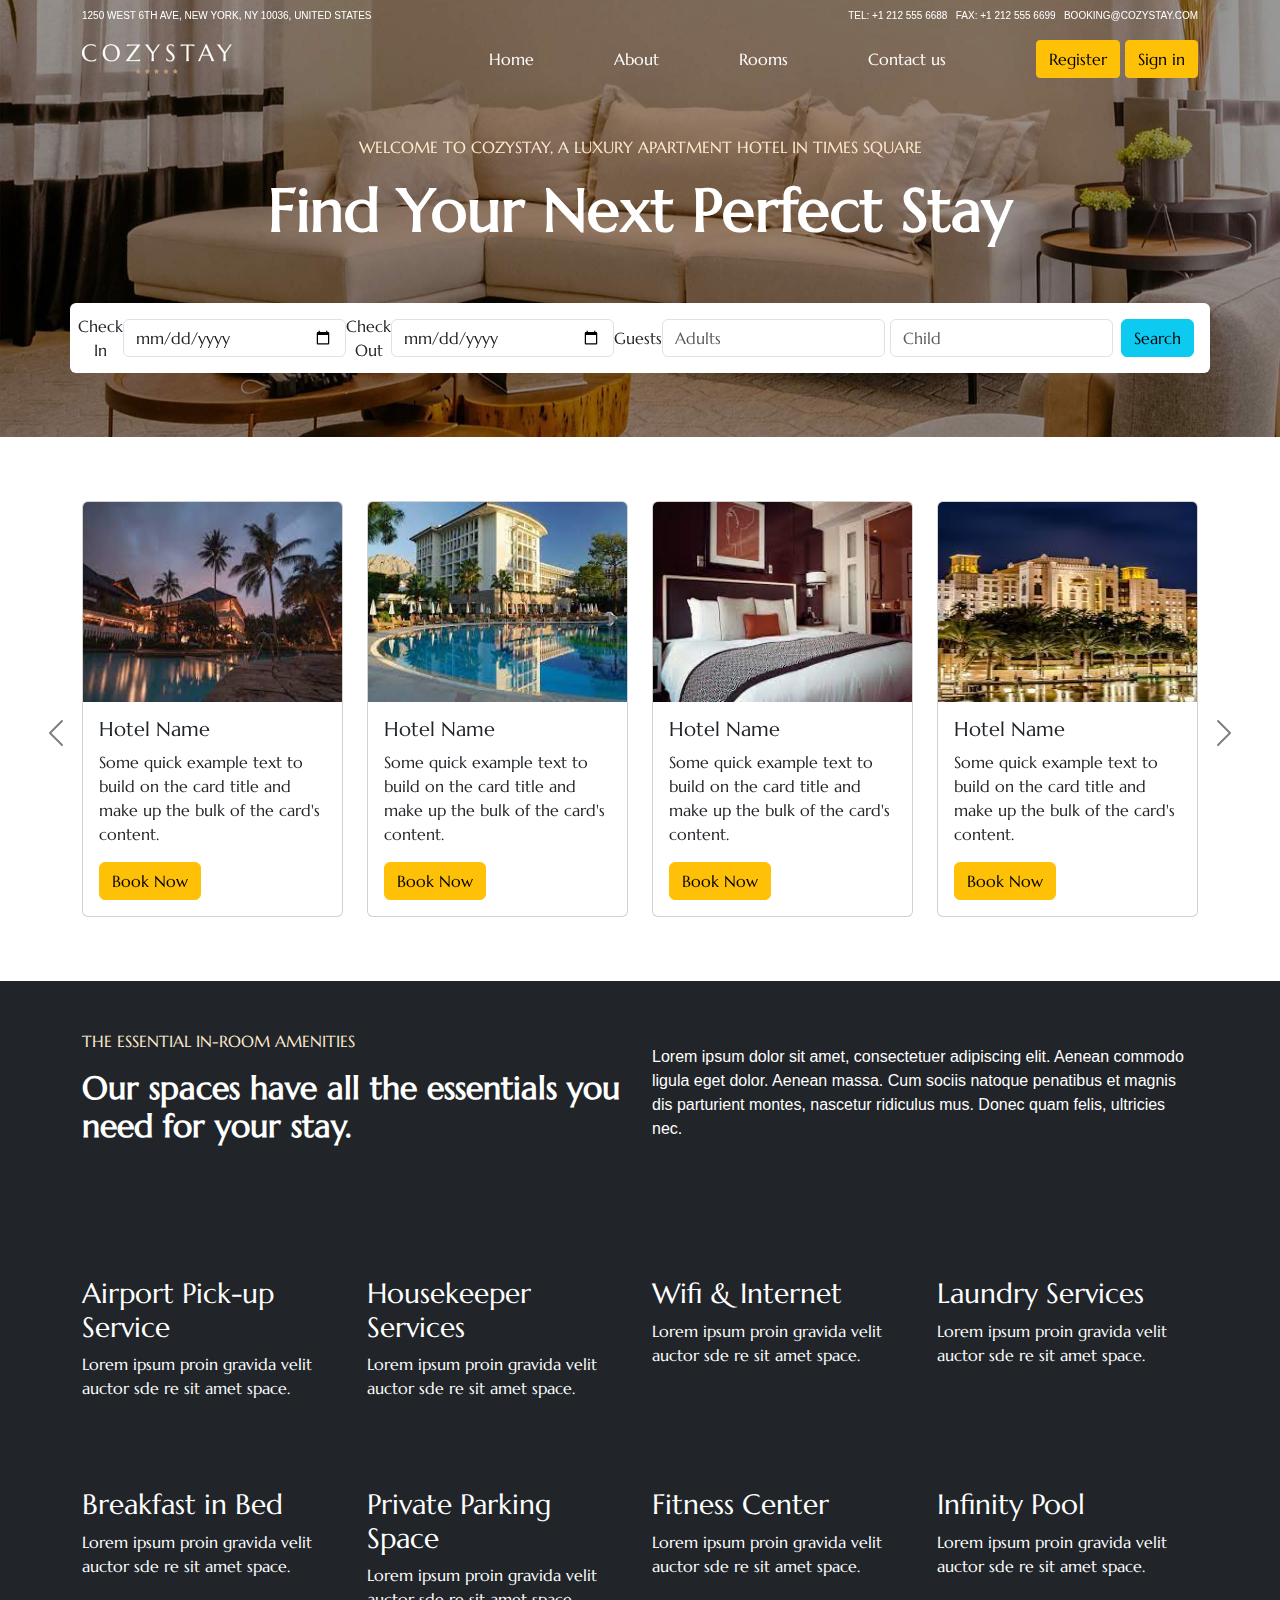
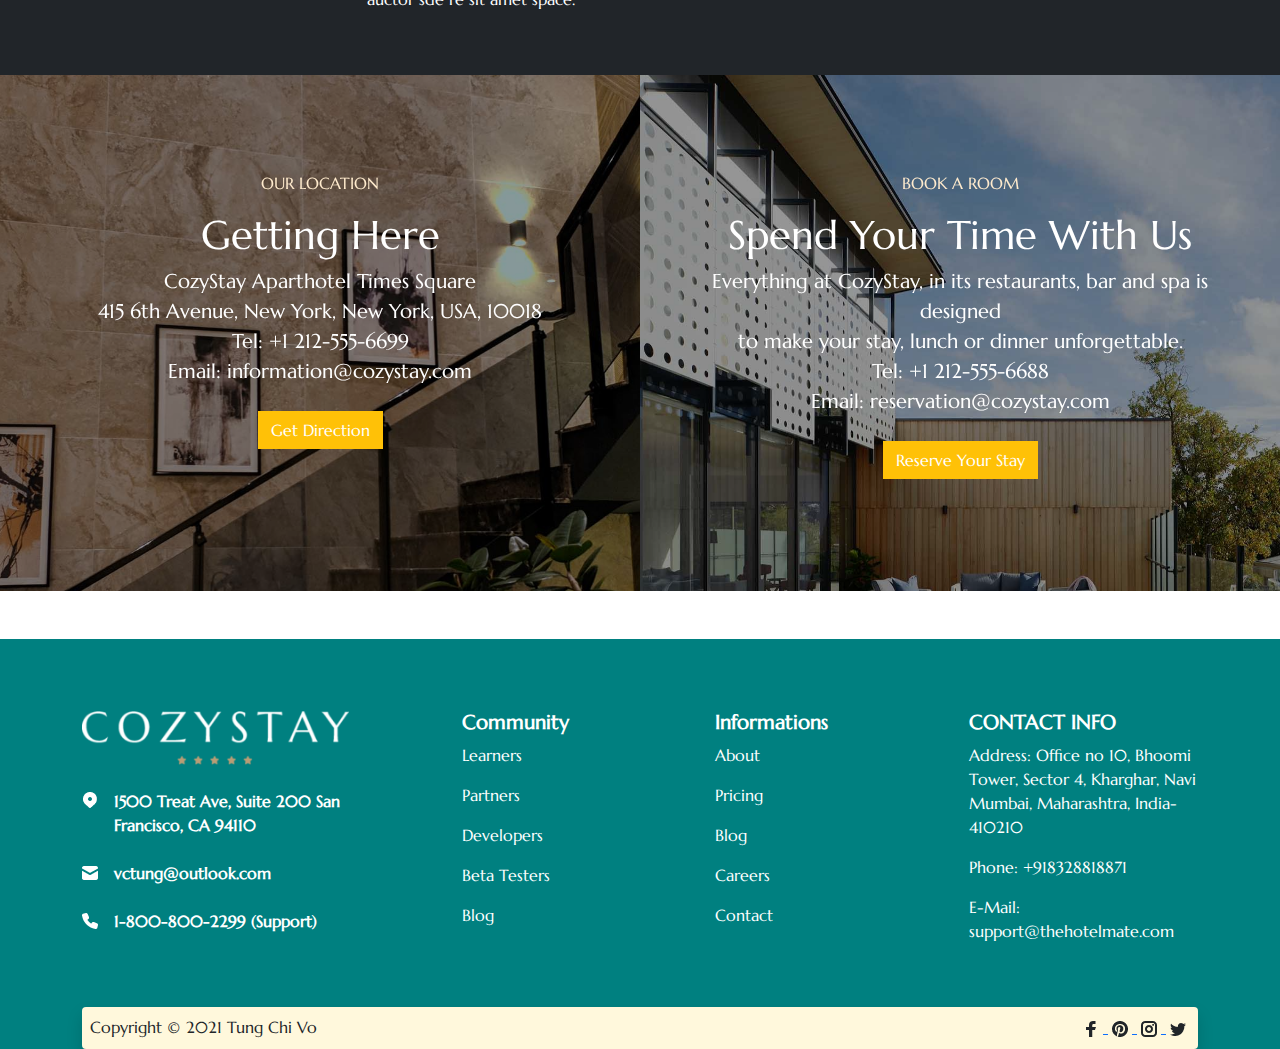
<file: index.html>
<html>
  <head>
    <title>Hotels</title>
    <meta charset="utf-8">
    <meta name="viewport" content="width=device-width, initial-scale=1">
    <link href="style.css" rel="stylesheet">
    <link href="https://cdn.jsdelivr.net/npm/bootstrap@5.3.1/dist/css/bootstrap.min.css" rel="stylesheet">
    <script src="https://cdn.jsdelivr.net/npm/bootstrap@5.3.1/dist/js/bootstrap.bundle.min.js"></script>
    <link href="https://fonts.googleapis.com/css2?family=Comforter&family=Inter&family=Marcellus&family=Noto+Sans+Georgian&family=Nunito&family=Open+Sans&family=Raleway&display=swap" rel="stylesheet">
    <link href="https://cozystay.loftocean.com/apartment/wp-content/plugins/cozystay-core/assets/libs/flaticon-font/flaticon_hotel.min.css?ver=2023101601" rel="stylesheet">
    <link rel="stylesheet" href="https://cdnjs.cloudflare.com/ajax/libs/font-awesome/4.7.0/css/font-awesome.min.css">
  </head>
  <body class="f-marcellus">
    <section id="header-bg" class="position-relative" style="background-image: none;">
      <div class="parallax-img-container">
        <img src="hero_bg_img.jpg" style="transform: translate3d(0px, 52.634px, 0px); -webkit-transform: translate3d(0px, 52.634px, 0px); height: 604px; margin-top:-80px;">
      </div>
      <div class="elementor-background-overlay"></div>
      <div class="container-fluid bg-dark">
        <div class="container">
          <div class="row py-2 position-relative">
            <div class="col-md align-media text-white f-sans">
              <span class="fs-10">1250 WEST 6TH AVE, NEW YORK, NY 10036, UNITED STATES</span>
            </div>
            <div class="col-md align-media icon-align-end text-white fs-10 f-sans">
              <span>TEL: +1 212 555 6688</span> &nbsp; <span>FAX: +1 212 555 6699</span> &nbsp; <span>BOOKING@COZYSTAY.COM</span>
            </div>
          </div>
        </div>
      </div>
      <nav class="navbar navbar-expand-lg navbar-dark">
        <div class="container">
          <a class="navbar-brand" href="index.html">
            <img src="header_logo.webp" class="w-50">
          </a>
          <button class="navbar-toggler" type="button" data-bs-toggle="collapse" data-bs-target="#mynavbar">
            <span class="navbar-toggler-icon"></span>
          </button>
          <div class="collapse navbar-collapse" id="mynavbar">
            <ul class="navbar-nav ms-auto me-auto f-marcellus">
              <li class="nav-item menu-space">
                <a class="nav-link text-white" href="index.html">Home</a>
              </li>
              <li class="nav-item menu-space">
                <a class="nav-link text-white" href="about.html">About</a>
              </li>
              <li class="nav-item menu-space">
                <a class="nav-link text-white" href="rooms.html">Rooms</a>
              </li>
              <li class="nav-item menu-space">
                <a class="nav-link text-white" href="contact_us.html">Contact us</a>
              </li>
            </ul>
            <div>
              <button class="btn btn-warning rounded-1" type="button">Register</button>
              <button class="btn btn-warning rounded-1" type="button">Sign in</button>
            </div>
          </div>
        </div>
      </nav>
      <div claSS="container">
        <div class="row text-center py-5 position-relative">
          <p class="color-blanch fs-6">WELCOME TO COZYSTAY, A LUXURY APARTMENT HOTEL IN TIMES SQUARE</p>
          <h2 class="fw-bold fs-60 text-white hero-heading">Find Your Next Perfect Stay</h2>
          <form class="hero-form-media p-2 mt-5 bg-white rounded align-items-center">
            <label for="Check_in" class="">Check In</label>
            <input type="date" id="checkin" class="form-control w-100" name="check_in">
            <label for="Check_out" class="">Check Out</label>
            <input type="date" id="checkout" class="form-control w-100" name="check_out">
            <label for="guest" class="py-2">Guests</label>
            <input type="text" id="adult" class="form-control" placeholder="Adults" name="adult"> &nbsp; <input type="text" id="kids" class="form-control my-2" placeholder="Child" name="kids">
            <input type="button" class="btn btn-info mx-2 my-2" value="Search">
          </form>
        </div>
      </div>
    </section>
    <section>
      <div class="container py-5">
        <div id="carouselExampleDark" class="carousel carousel-dark slide" data-bs-ride="carousel">
          <div class="carousel-inner">
            <div class="carousel-item active" data-bs-interval="2000">
              <div class="row">
                <div class="col-lg py-3">
                  <div class="card w-100">
                    <img src="hotel_one.jpg" class="card-img-top h-200" alt="...">
                    <div class="card-body">
                      <h5 class="card-title">Hotel Name</h5>
                      <p class="card-text">Some quick example text to build on the card title and make up the bulk of the card's content.</p>
                      <a href="room_detail.html" class="btn btn-warning">Book Now</a>
                    </div>
                  </div>
                </div>
                <div class="col-lg py-3">
                  <div class="card w-100">
                    <img src="hotel_sec.jpg" class="card-img-top h-200" alt="...">
                    <div class="card-body">
                      <h5 class="card-title">Hotel Name</h5>
                      <p class="card-text">Some quick example text to build on the card title and make up the bulk of the card's content.</p>
                      <a href="room_detail.html" class="btn btn-warning">Book Now</a>
                    </div>
                  </div>
                </div>
                <div class="col-lg py-3">
                  <div class="card w-100">
                    <img src="hotel_thir.jpg" class="card-img-top h-200" alt="...">
                    <div class="card-body">
                      <h5 class="card-title">Hotel Name</h5>
                      <p class="card-text">Some quick example text to build on the card title and make up the bulk of the card's content.</p>
                      <a href="room_detail.html" class="btn btn-warning">Book Now</a>
                    </div>
                  </div>
                </div>
                <div class="col-lg py-3">
                  <div class="card w-100">
                    <img src="hotel_four.jpg" class="card-img-top h-200" alt="...">
                    <div class="card-body">
                      <h5 class="card-title">Hotel Name</h5>
                      <p class="card-text">Some quick example text to build on the card title and make up the bulk of the card's content.</p>
                      <a href="room_detail.html" class="btn btn-warning">Book Now</a>
                    </div>
                  </div>
                </div>
              </div>
            </div>
            <div class="carousel-item">
              <div class="row">
                <div class="col-lg py-3">
                  <div class="card w-100">
                    <img src="hotel_one.jpg" class="card-img-top h-200" alt="...">
                    <div class="card-body">
                      <h5 class="card-title">Hotel Name</h5>
                      <p class="card-text">Some quick example text to build on the card title and make up the bulk of the card's content.</p>
                      <a href="room_detail.html" class="btn btn-warning">Book Now</a>
                    </div>
                  </div>
                </div>
                <div class="col-lg py-3">
                  <div class="card w-100">
                    <img src="hotel_sec.jpg" class="card-img-top h-200" alt="...">
                    <div class="card-body">
                      <h5 class="card-title">Hotel Name</h5>
                      <p class="card-text">Some quick example text to build on the card title and make up the bulk of the card's content.</p>
                      <a href="room_detail.html" class="btn btn-warning">Book Now</a>
                    </div>
                  </div>
                </div>
                <div class="col-lg py-3">
                  <div class="card w-100">
                    <img src="hotel_thir.jpg" class="card-img-top h-200" alt="...">
                    <div class="card-body">
                      <h5 class="card-title">Hotel Name</h5>
                      <p class="card-text">Some quick example text to build on the card title and make up the bulk of the card's content.</p>
                      <a href="room_detail.html" class="btn btn-warning">Book Now</a>
                    </div>
                  </div>
                </div>
                <div class="col-lg py-3">
                  <div class="card w-100">
                    <img src="hotel_four.jpg" class="card-img-top h-200" alt="...">
                    <div class="card-body">
                      <h5 class="card-title">Hotel Name</h5>
                      <p class="card-text">Some quick example text to build on the card title and make up the bulk of the card's content.</p>
                      <a href="room_detail.html" class="btn btn-warning">Book Now</a>
                    </div>
                  </div>
                </div>
              </div>
            </div>
            <div class="carousel-item">
              <div class="row">
                <div class="col-lg py-3">
                  <div class="card w-100">
                    <img src="hotel_thir.jpg" class="card-img-top h-200" alt="...">
                    <div class="card-body">
                      <h5 class="card-title">Hotel Name</h5>
                      <p class="card-text">Some quick example text to build on the card title and make up the bulk of the card's content.</p>
                      <a href="room_detail.html" class="btn btn-warning">Book Now</a>
                    </div>
                  </div>
                </div>
                <div class="col-lg py-3">
                  <div class="card w-100">
                    <img src="hotel_one.jpg" class="card-img-top h-200" alt="...">
                    <div class="card-body">
                      <h5 class="card-title">Hotel Name</h5>
                      <p class="card-text">Some quick example text to build on the card title and make up the bulk of the card's content.</p>
                      <a href="room_detail.html" class="btn btn-warning">Book Now</a>
                    </div>
                  </div>
                </div>
                <div class="col-lg py-3">
                  <div class="card w-100">
                    <img src="hotel_sec.jpg" class="card-img-top h-200" alt="...">
                    <div class="card-body">
                      <h5 class="card-title">Hotel Name</h5>
                      <p class="card-text">Some quick example text to build on the card title and make up the bulk of the card's content.</p>
                      <a href="room_detail.html" class="btn btn-warning">Book Now</a>
                    </div>
                  </div>
                </div>
                <div class="col-lg py-3">
                  <div class="card w-100">
                    <img src="hotel_nine.jpg" class="card-img-top h-200" alt="...">
                    <div class="card-body">
                      <h5 class="card-title">Hotel Name</h5>
                      <p class="card-text">Some quick example text to build on the card title and make up the bulk of the card's content.</p>
                      <a href="room_detail.html" class="btn btn-warning">Book Now</a>
                    </div>
                  </div>
                </div>
              </div>
            </div>
            <div class="carousel-item">
              <div class="row">
                <div class="col-lg py-3">
                  <div class="card w-100">
                    <img src="hotel_one.jpg" class="card-img-top h-200" alt="...">
                    <div class="card-body">
                      <h5 class="card-title">Hotel Name</h5>
                      <p class="card-text">Some quick example text to build on the card title and make up the bulk of the card's content.</p>
                      <a href="room_detail.html" class="btn btn-warning">Book Now</a>
                    </div>
                  </div>
                </div>
                <div class="col-lg py-3">
                  <div class="card w-100">
                    <img src="hotel_sec.jpg" class="card-img-top h-200" alt="...">
                    <div class="card-body">
                      <h5 class="card-title">Hotel Name</h5>
                      <p class="card-text">Some quick example text to build on the card title and make up the bulk of the card's content.</p>
                      <a href="room_detail.html" class="btn btn-warning">Book Now</a>
                    </div>
                  </div>
                </div>
                <div class="col-lg py-3">
                  <div class="card w-100">
                    <img src="hotel_thir.jpg" class="card-img-top h-200" alt="...">
                    <div class="card-body">
                      <h5 class="card-title">Hotel Name</h5>
                      <p class="card-text">Some quick example text to build on the card title and make up the bulk of the card's content.</p>
                      <a href="room_detail.html" class="btn btn-warning">Book Now</a>
                    </div>
                  </div>
                </div>
                <div class="col-lg py-3">
                  <div class="card w-100">
                    <img src="hotel_eight.jpg" class="card-img-top h-200" alt="...">
                    <div class="card-body">
                      <h5 class="card-title">Hotel Name</h5>
                      <p class="card-text">Some quick example text to build on the card title and make up the bulk of the card's content.</p>
                      <a href="room_detail.html" class="btn btn-warning">Book Now</a>
                    </div>
                  </div>
                </div>
              </div>
            </div>
          </div>
          <button class="carousel-control-prev prev-indicator slider-button-sec" type="button" data-bs-target="#carouselExampleDark" data-bs-slide="prev" style="left: -110px;">
            <span class="carousel-control-prev-icon" aria-hidden="true"></span>
            <span class="visually-hidden">Previous</span>
          </button>
          <button class="carousel-control-next next-indicator slider-button-sec" type="button" data-bs-target="#carouselExampleDark" data-bs-slide="next" style="right: -110px;">
            <span class="carousel-control-next-icon" aria-hidden="true"></span>
            <span class="visually-hidden">Next</span>
          </button>
        </div>
      </div>
    </section>
    <section class="bg-dark">
      <div class="container">
        <div class="row py-5">
          <div class="col-md">
            <p class="color-blanch">THE ESSENTIAL IN-ROOM AMENITIES</p>
            <h2 class="fw-bold text-white">Our spaces have all the essentials you need for your stay.</h2>
          </div>
          <div class="col-md">
            <p></p>
            <p class="text-white f-sans">Lorem ipsum dolor sit amet, consectetuer adipiscing elit. Aenean commodo ligula eget dolor. Aenean massa. Cum sociis natoque penatibus et magnis dis parturient montes, nascetur ridiculus mus. Donec quam felis, ultricies nec.</p>
          </div>
        </div>
        <div class="row text-white facility-align pt-5">
          <div class="col-md">
            <i aria-hidden="true" class="flaticon flaticon-car color-blanch fs-60"></i>
            <h3 class="pt-4">Airport Pick-up Service</h3>
            <p>Lorem ipsum proin gravida velit auctor sde re sit amet space.</p>
          </div>
          <div class="col-md">
            <i aria-hidden="true" class="flaticon flaticon-customer-service color-blanch fs-60"></i>
            <h3 class="pt-4">Housekeeper Services</h3>
            <p>Lorem ipsum proin gravida velit auctor sde re sit amet space.</p>
          </div>
          <div class="col-md">
            <i aria-hidden="true" class="flaticon flaticon-wifi-2 color-blanch fs-60"></i>
            <h3 class="pt-4">Wifi & Internet</h3>
            <p>Lorem ipsum proin gravida velit auctor sde re sit amet space.</p>
          </div>
          <div class="col-md">
            <i aria-hidden="true" class="flaticon flaticon-laundry-service color-blanch fs-60"></i>
            <h3 class="pt-4">Laundry Services</h3>
            <p>Lorem ipsum proin gravida velit auctor sde re sit amet space.</p>
          </div>
        </div>
        <div class="row text-white py-5 facility-align">
          <div class="col-md">
            <i aria-hidden="true" class="flaticon flaticon-breakfast-2 color-blanch fs-60"></i>
            <h3 class="pt-4">Breakfast in Bed</h3>
            <p>Lorem ipsum proin gravida velit auctor sde re sit amet space.</p>
          </div>
          <div class="col-md">
            <i aria-hidden="true" class="flaticon flaticon-parking color-blanch fs-60"></i>
            <h3 class="pt-4">Private Parking Space</h3>
            <p>Lorem ipsum proin gravida velit auctor sde re sit amet space.</p>
          </div>
          <div class="col-md">
            <i aria-hidden="true" class="flaticon flaticon-treadmill color-blanch fs-60"></i>
            <h3 class="pt-4">Fitness Center</h3>
            <p>Lorem ipsum proin gravida velit auctor sde re sit amet space.</p>
          </div>
          <div class="col-md">
            <i aria-hidden="true" class="flaticon flaticon-pool-1 color-blanch fs-60"></i>
            <h3 class="pt-4">Infinity Pool</h3>
            <p>Lorem ipsum proin gravida velit auctor sde re sit amet space.</p>
          </div>
        </div>
      </div>
    </section>
    <section>
      <div class="container-fluid">
        <div class="row text-center">
          <div class="col-md p-5 position-relative" id="location-bg" style="background-image: none;">
            <div class="parallax-img-container">
              <img src="location_bg.jpg" style="transform: translate3d(0px, 52.634px, 0px); -webkit-transform: translate3d(0px, 52.634px, 0px); height: 604px; margin-top:-80px;">
            </div>
            <div class="elementor-background-overlay"></div>
            <p class="color-blanch pt-5 position-relative">OUR LOCATION</p>
            <h3 class="text-white fs-1 position-relative">Getting Here</h3>
            <span class="fs-5 text-white position-relative">CozyStay Aparthotel Times Square <br> 415 6th Avenue, New York, New York, USA, 10018 </span>
            <br>
            <span class="fs-5 text-white position-relative">Tel: +1 212-555-6699</span>
            <br>
            <span class="fs-5 text-white position-relative">Email: information@cozystay.com</span>
            <br>
            <a href="https://www.google.com/maps/place/Ujjain,+Madhya+Pradesh/@23.1690722,75.7560206,13z/data=!3m1!4b1!4m6!3m5!1s0x39637469de00ff23:0x7f82abdf7899d412!8m2!3d23.1764665!4d75.7885163!16zL20vMDNuNjcw?entry=ttu" target="blank">
              <button type="button" class="btn btn-warning border-1 text-white rounded-0 mt-4 position-relative">Get Direction</button>
            </a>
            <p class="pt-5"></p>
          </div>
          <div class="col-md p-5 position-relative" id="book-room-bg" style="background-image: none;">
            <div class="parallax-img-container">
              <img src="architecture.jpg" style="transform: translate3d(0px, 52.634px, 0px); -webkit-transform: translate3d(0px, 52.634px, 0px); height: 604px; margin-top:-80px;">
            </div>
            <div class="elementor-background-overlay"></div>
            <p class="color-blanch pt-5 position-relative">BOOK A ROOM</p>
            <h3 class="text-white fs-1 position-relative">Spend Your Time With Us</h3>
            <span class="fs-5 text-white position-relative">Everything at CozyStay, in its restaurants, bar and spa is designed <br> to make your stay, lunch or dinner unforgettable. </span>
            <br>
            <span class="fs-5 text-white position-relative">Tel: +1 212-555-6688</span>
            <br>
            <span class="fs-5 text-white position-relative">Email: reservation@cozystay.com</span>
            <br>
            <a href="rooms.html">
              <button type="button" class="btn btn-warning border-1 text-white rounded-0 mt-4 position-relative">Reserve Your Stay</button>
            </a>
            <p class="pt-5"></p>
          </div>
        </div>
      </div>
    </section>
    <!-- begin::Footer section -->
    <section id="footer-bg" class="mt-5">
      <div class="container">
        <div class="row text-white pt-5">
          <div class="col-md-4 text-white pt-4">
            <img src="header_logo.webp" class="pb-4 w-75">
            <div class="row">
              <div class="col-1 p-0 text-end">
                <img src="location_icon.png">
              </div>
              <div class="col-9">
                <span class="fw-bold">1500 Treat Ave, Suite 200 San Francisco, CA 94110</span>
              </div>
              <div class="col-2"></div>
            </div>
            <br>
            <div class="row align-items-center">
              <div class="col-1 p-0 text-end">
                <img src="white_mail_icon.png">
              </div>
              <div class="col-9">
                <span class="fw-bold">vctung@outlook.com</span>
              </div>
              <div class="col-2"></div>
            </div>
            <br>
            <div class="row align-items-center">
              <div class="col-1 p-0 text-end">
                <img src="tell_icon.png">
              </div>
              <div class="col-9">
                <span class="fw-bold">1-800-800-2299 (Support)</span>
              </div>
              <div class="col-2"></div>
            </div>
          </div>
          <div class="col-md col-6 pt-4">
            <h2 class="f-inter fw-bold fs-5">Community</h2>
            <p class="f-inter">Learners</p>
            <p class="f-inter">Partners</p>
            <p class="f-inter">Developers</p>
            <p class="f-inter">Beta Testers</p>
            <p class="f-inter">Blog</p>
          </div>
          <div class="col-md col-6 pt-4">
            <h2 class="f-inter fw-bold fs-5">Informations</h2>
            <p class="f-inter">About</p>
            <p class="f-inter">Pricing</p>
            <p class="f-inter">Blog</p>
            <p class="f-inter">Careers</p>
            <p class="f-inter">Contact</p>
          </div>
          <div class="col-md pt-4">
            <h2 class="f-inter fw-bold fs-5">CONTACT INFO</h2>
            <p class="f-inter">Address: Office no 10, Bhoomi Tower, Sector 4, Kharghar, Navi Mumbai, Maharashtra, India-410210</p>
            <p class="f-inter">Phone: +918328818871</p>
            <p class="f-inter">E-Mail: support@thehotelmate.com</p>
          </div>
        </div>
        <br>
        <br>
        <div class="shadow box-corn p-2 rounded-1">
          <div class="row">
            <div class="col-sm-8 align-media"> Copyright <a href="javascript:void(0);" class="text-decoration-none text-dark">©</a> 2021 Tung Chi Vo </div>
            <div class="col-sm-4 icon-align-end align-media">
              <a href="javascript:void(0);">
                <img src="facebook.png">
              </a>
              <a href="javascript:void(0);">
                <img src="component_p.png">
              </a>
              <a href="javascript:void(0);">
                <img src="instagram.png">
              </a>
              <a href="javascript:void(0);">
                <img src="twitter.png">
              </a>
            </div>
          </div>
        </div>
      </div>
    </section>
    <!-- end::Footer section -->
    <!-- begin::Scroll Top Button section -->
    <button onclick="topFunction()" id="myBtn" title="Go to top">
      <i class="fa fa-arrow-up top-btn"></i>
    </button>
    <script>
      // Get the button
      let mybutton = document.getElementById("myBtn");
      // When the user scrolls down 20px from the top of the document, show the button
      window.onscroll = function() {
        scrollFunction()
      };

      function scrollFunction() {
        if (document.body.scrollTop > 20 || document.documentElement.scrollTop > 20) {
          mybutton.style.display = "block";
        } else {
          mybutton.style.display = "none";
        }
      }
      // When the user clicks on the button, scroll to the top of the document
      function topFunction() {
        document.body.scrollTop = 0;
        document.documentElement.scrollTop = 0;
      }
    </script>
    <!-- end::Scroll Top Button section -->
  </body>
</html>
</file>
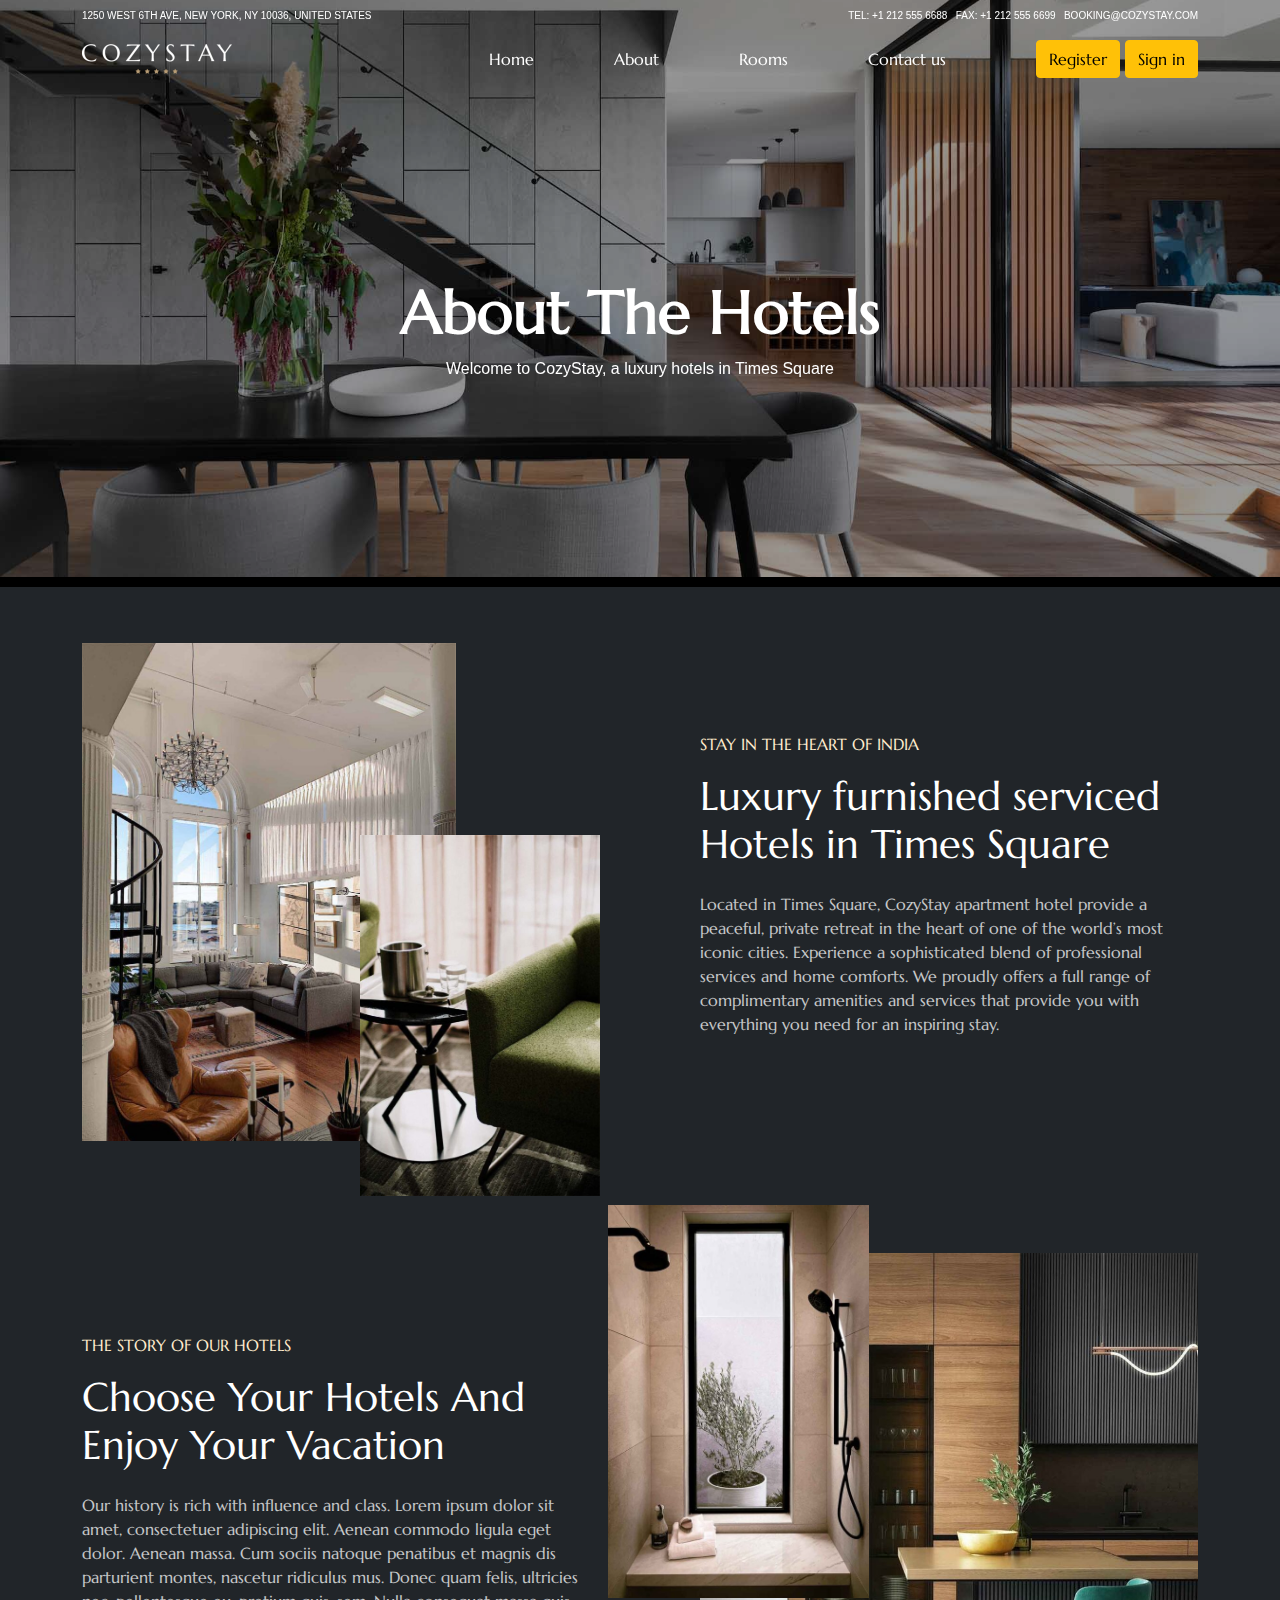
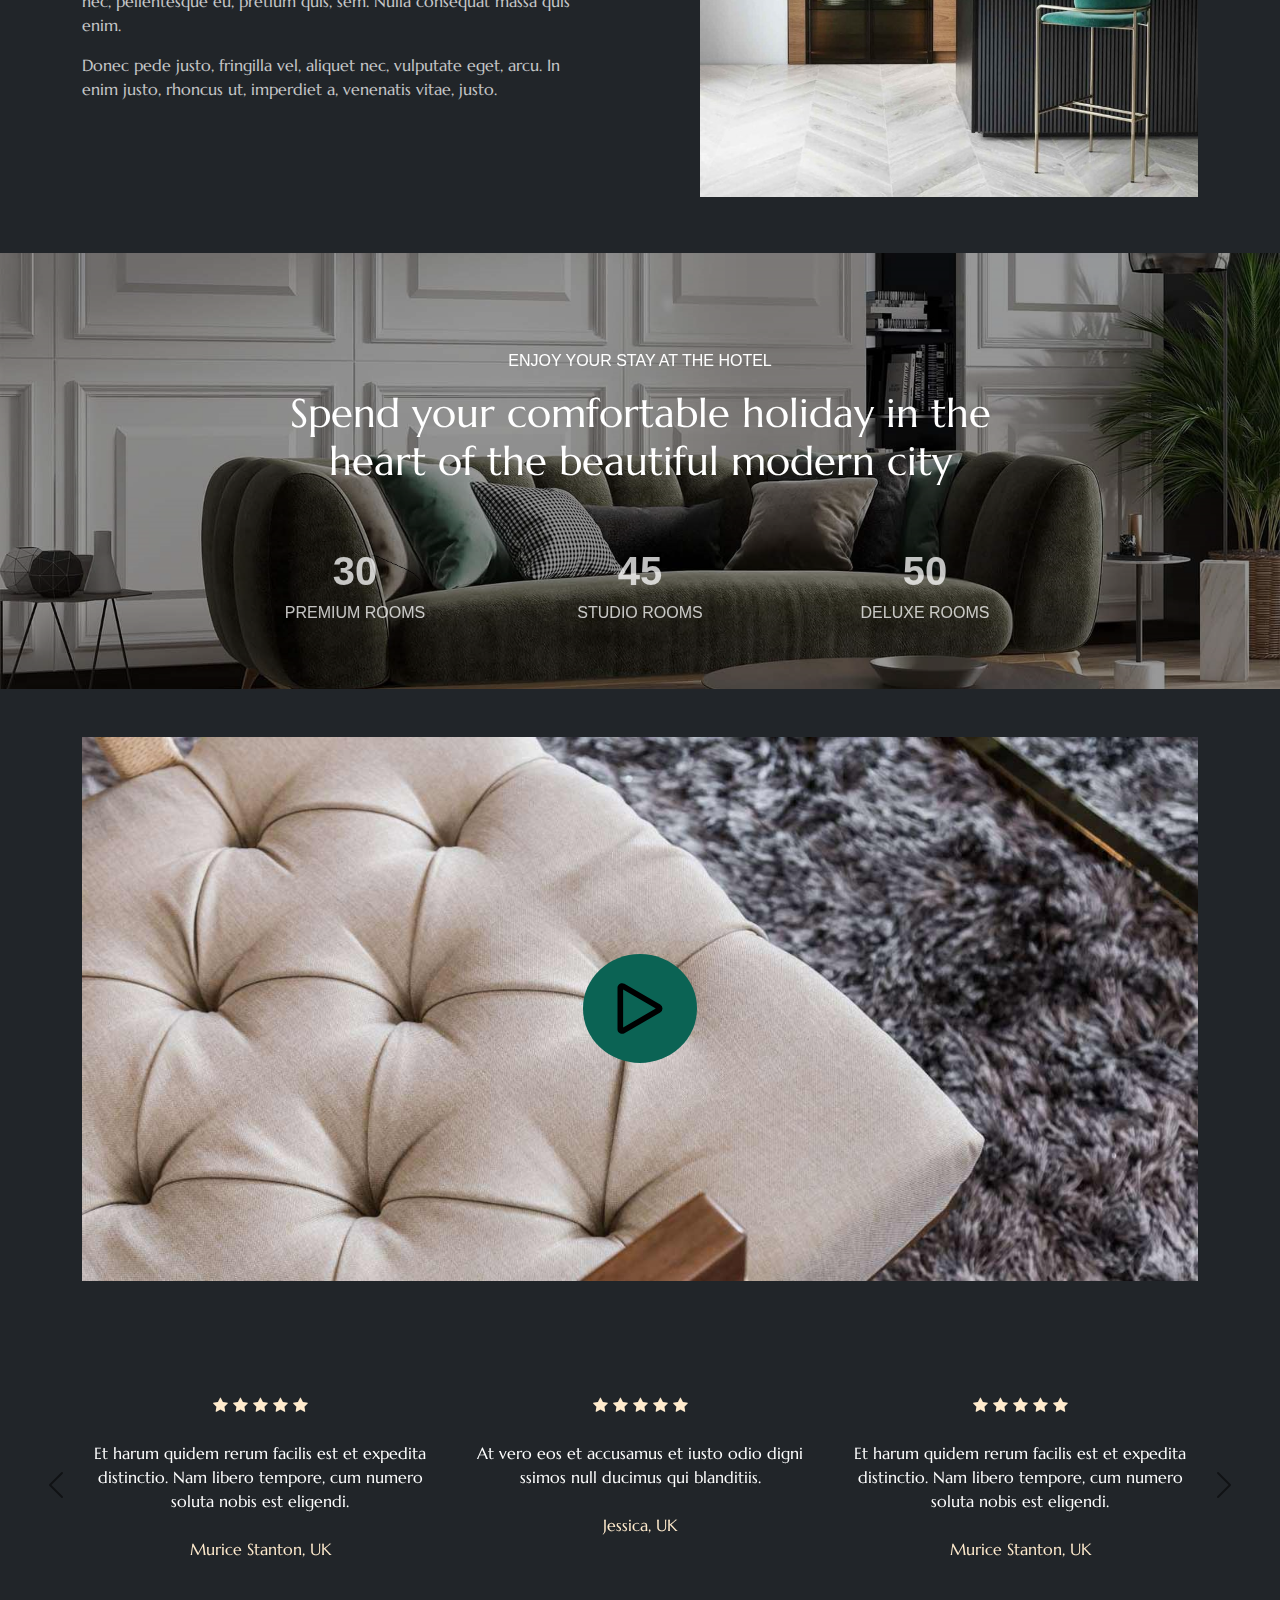
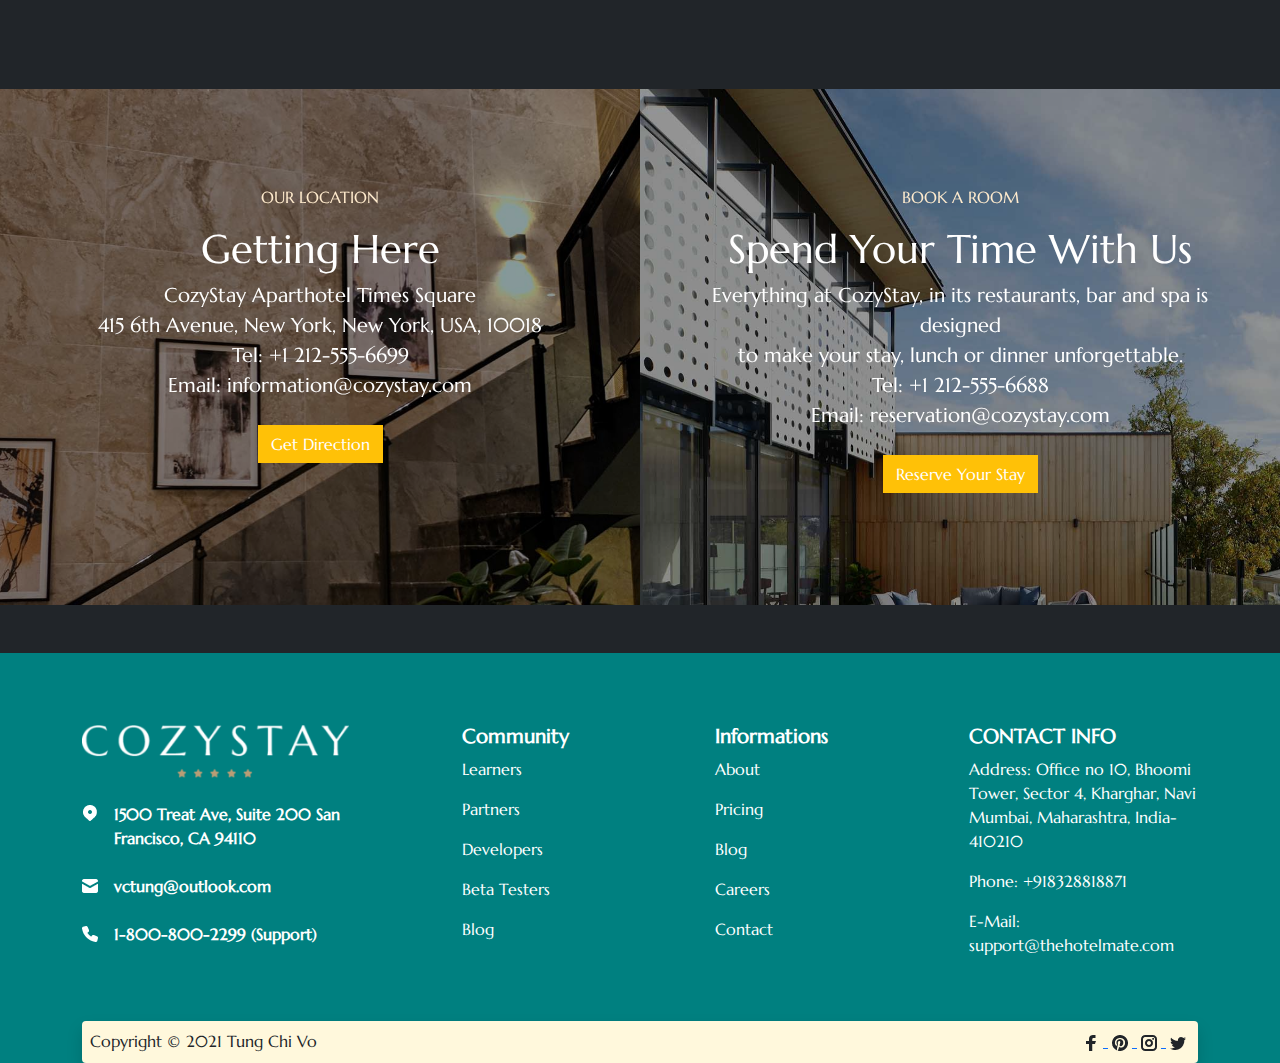
<file: about.html>
<html>
  <head>
    <title>About us</title>
    <meta charset="utf-8">
    <meta name="viewport" content="width=device-width, initial-scale=1">
    <link href="style.css" rel="stylesheet">
    <link href="https://cdn.jsdelivr.net/npm/bootstrap@5.3.1/dist/css/bootstrap.min.css" rel="stylesheet">
    <script src="https://cdn.jsdelivr.net/npm/bootstrap@5.3.1/dist/js/bootstrap.bundle.min.js"></script>
    <link href="https://fonts.googleapis.com/css2?family=Comforter&family=Inter&family=Marcellus&family=Noto+Sans+Georgian&family=Nunito&family=Open+Sans&family=Raleway&display=swap" rel="stylesheet">
    <link href="https://cozystay.loftocean.com/apartment/wp-content/plugins/cozystay-core/assets/libs/flaticon-font/flaticon_hotel.min.css?ver=2023101601" rel="stylesheet">
    <link rel="stylesheet" href="https://cdnjs.cloudflare.com/ajax/libs/font-awesome/4.7.0/css/font-awesome.min.css">
  </head>
  <body class="f-marcellus bg-dark">
    <section id="about-us-bg" class="position-relative" style="background-image: none;">
      <div class="parallax-img-container">
        <img src="about_bg_img.jpg" style="transform: translate3d(0px, 52.634px, 0px); -webkit-transform: translate3d(0px, 52.634px, 0px); height: 604px; margin-top:-80px;">
      </div>
      <div class="elementor-background-overlay"></div>
      <div class="container-fluid bg-dark">
        <div class="container">
          <div class="row py-2 position-relative">
            <div class="col-md align-media text-white f-sans">
              <span class="fs-10">1250 WEST 6TH AVE, NEW YORK, NY 10036, UNITED STATES</span>
            </div>
            <div class="col-md align-media icon-align-end text-white fs-10 f-sans">
              <span>TEL: +1 212 555 6688</span> &nbsp; <span>FAX: +1 212 555 6699</span> &nbsp; <span>BOOKING@COZYSTAY.COM</span>
            </div>
          </div>
        </div>
      </div>
      <nav class="navbar navbar-expand-lg navbar-dark">
        <div class="container">
          <a class="navbar-brand" href="index.html">
            <img src="header_logo.webp" class="w-50">
          </a>
          <button class="navbar-toggler" type="button" data-bs-toggle="collapse" data-bs-target="#mynavbar">
            <span class="navbar-toggler-icon"></span>
          </button>
          <div class="collapse navbar-collapse" id="mynavbar">
            <ul class="navbar-nav ms-auto me-auto f-marcellus">
              <li class="nav-item menu-space">
                <a class="nav-link text-white" href="index.html">Home</a>
              </li>
              <li class="nav-item menu-space">
                <a class="nav-link text-white" href="about.html">About</a>
              </li>
              <li class="nav-item menu-space">
                <a class="nav-link text-white" href="rooms.html">Rooms</a>
              </li>
              <li class="nav-item menu-space">
                <a class="nav-link text-white" href="contact_us.html">Contact us</a>
              </li>
            </ul>
            <div>
              <button class="btn btn-warning rounded-1" type="button">Register</button>
              <button class="btn btn-warning rounded-1" type="button">Sign in</button>
            </div>
          </div>
        </div>
      </nav>
      <div claSS="container">
        <div class="row text-center py-5 h-500 align-items-center">
          <div class="position-relative">
            <h2 class="fw-bold fs-60 text-white hero-heading">About The Hotels</h2>
            <p class="text-white pt-0 f-sans">Welcome to CozyStay, a luxury hotels in Times Square</p>
          </div>
        </div>
      </div>
    </section>
    <br>
    <br>
    <section>
      <div class="container">
        <div class="row align-items-center">
          <div class="col-md position-relative py-2">
            <img src="cozy_img_one.jpg" class="w-75">
            <img src="cozy_img_sec.jpg" class="position-absolute about-img-position">
          </div>
          <div class="col-md-1"></div>
          <div class="col-md py-2">
            <p class="color-blanch">STAY IN THE HEART OF INDIA</p>
            <h2 class="text-white fs-1">Luxury furnished serviced Hotels in Times Square</h2>
            <p class="text-white opacity-75 pt-3">Located in Times Square, CozyStay apartment hotel provide a peaceful, private retreat in the heart of one of the world’s most iconic cities. Experience a sophisticated blend of professional services and home comforts. We proudly offers a full range of complimentary amenities and services that provide you with everything you need for an inspiring stay.</p>
          </div>
        </div>
      </div>
    </section>
    <br>
    <br>
    <br>
    <br>
    <section>
      <div class="container">
        <div class="row align-items-center">
          <div class="col-md py-2">
            <p class="color-blanch">THE STORY OF OUR HOTELS</p>
            <h2 class="text-white fs-1">Choose Your Hotels And Enjoy Your Vacation</h2>
            <p class="text-white opacity-75 pt-3">Our history is rich with influence and class. Lorem ipsum dolor sit amet, consectetuer adipiscing elit. Aenean commodo ligula eget dolor. Aenean massa. Cum sociis natoque penatibus et magnis dis parturient montes, nascetur ridiculus mus. Donec quam felis, ultricies nec, pellentesque eu, pretium quis, sem. Nulla consequat massa quis enim.</p>
            <p class="text-white opacity-75">Donec pede justo, fringilla vel, aliquet nec, vulputate eget, arcu. In enim justo, rhoncus ut, imperdiet a, venenatis vitae, justo.</p>
          </div>
          <div class="col-md-1"></div>
          <div class="col-md position-relative py-2">
            <img src="cozy_img_three.jpg" class="position-absolute about-img-position-sec">
            <img src="cozy_img_four.jpg" class="w-100">
          </div>
        </div>
      </div>
    </section>
    <br>
    <br>
    <section id="r-header-bg" class="position-relative py-5" style="background-image: none;background-position: center;">
      <div class="parallax-img-container">
        <img src="sofa_img.jpg" style="transform: translate3d(0px, 52.634px, 0px); -webkit-transform: translate3d(0px, 52.634px, 0px); height: 604px; margin-top:-80px;">
      </div>
      <div class="elementor-background-overlay"></div>
      <div class="container text-center position-relative">
        <p class="text-white f-sans pt-5">ENJOY YOUR STAY AT THE HOTEL</p>
        <h2 class="text-white fs-1">Spend your comfortable holiday in the <br> heart of the beautiful modern city </h2>
        <div class="row text-white opacity-75 pt-5">
          <div class="col-md"></div>
          <div class="col-md-3">
            <p class="fw-bold f-sans mb-0 fs-1">30</p>
            <p class="f-sans">PREMIUM ROOMS</p>
          </div>
          <div class="col-md-3">
            <p class="fw-bold f-sans mb-0 fs-1">45</p>
            <p class="f-sans">STUDIO ROOMS</p>
          </div>
          <div class="col-md-3">
            <p class="fw-bold f-sans mb-0 fs-1">50</p>
            <p class="f-sans">DELUXE ROOMS</p>
          </div>
          <div class="col-md"></div>
        </div>
      </div>
    </section>
    <br>
    <br>
    <!--<video width="320" height="240" controls><source src="dubai_hotel_vid.mp4" type="video/mp4"></video>-->
    <section>
      <div class="container">
        <a class="" data-bs-toggle="modal" href="#exampleModalToggle" role="button">
          <div class="row position-relative align-items-center justify-content-center">
            <img src="video_img.jpg">
            <img src="play.svg" class="position-absolute rounded-circle play-icon">
          </div>
        </a>
        <div class="modal fade" id="exampleModalToggle" aria-hidden="true" aria-labelledby="exampleModalToggleLabel" tabindex="-1">
          <div class="modal-dialog modal-dialog-centered">
            <div class="modal-content">
              <button type="button" class="btn-close btn-close-white ms-auto" data-bs-dismiss="modal" aria-label="Close"></button>
              <div class="modal-body">
                <video class="w-100 h-100" height="240" controls>
                  <source src="video_one.mp4" type="video/mp4">
                </video>
              </div>
            </div>
          </div>
        </div>
      </div>
    </section>
    <br>
    <br>
    <section>
      <div class="container">
        <div id="carouselExampleDark" class="carousel carousel-dark slide py-5" data-bs-ride="carousel">
          <div class="carousel-inner">
            <div class="carousel-item active" data-bs-interval="2000">
              <div class="row">
                <div class="col-lg py-3 text-center">
                  <i class="fa fa-star color-blanch"></i>
                  <i class="fa fa-star color-blanch"></i>
                  <i class="fa fa-star color-blanch"></i>
                  <i class="fa fa-star color-blanch"></i>
                  <i class="fa fa-star color-blanch"></i>
                  <p class="text-white pt-4">Et harum quidem rerum facilis est et expedita distinctio. Nam libero tempore, cum numero soluta nobis est eligendi.</p>
                  <p class="color-blanch pt-2">Murice Stanton, UK</p>
                </div>
                <div class="col-lg py-3 text-center">
                  <i class="fa fa-star color-blanch"></i>
                  <i class="fa fa-star color-blanch"></i>
                  <i class="fa fa-star color-blanch"></i>
                  <i class="fa fa-star color-blanch"></i>
                  <i class="fa fa-star color-blanch"></i>
                  <p class="text-white pt-4">At vero eos et accusamus et iusto odio digni ssimos null ducimus qui blanditiis.</p>
                  <p class="color-blanch pt-2">Jessica, UK</p>
                </div>
                <div class="col-lg py-3 text-center">
                  <i class="fa fa-star color-blanch"></i>
                  <i class="fa fa-star color-blanch"></i>
                  <i class="fa fa-star color-blanch"></i>
                  <i class="fa fa-star color-blanch"></i>
                  <i class="fa fa-star color-blanch"></i>
                  <p class="text-white pt-4">Et harum quidem rerum facilis est et expedita distinctio. Nam libero tempore, cum numero soluta nobis est eligendi.</p>
                  <p class="color-blanch pt-2">Murice Stanton, UK</p>
                </div>
              </div>
            </div>
            <div class="carousel-item">
              <div class="row">
                <div class="col-lg py-3 text-center">
                  <i class="fa fa-star color-blanch"></i>
                  <i class="fa fa-star color-blanch"></i>
                  <i class="fa fa-star color-blanch"></i>
                  <i class="fa fa-star color-blanch"></i>
                  <i class="fa fa-star color-blanch"></i>
                  <p class="text-white pt-4">Et harum quidem rerum facilis est et expedita distinctio. Nam libero tempore, cum numero soluta nobis est eligendi. </p>
                  <p class="color-blanch pt-2">Murice Stanton, UK</p>
                </div>
                <div class="col-lg py-3 text-center">
                  <i class="fa fa-star color-blanch"></i>
                  <i class="fa fa-star color-blanch"></i>
                  <i class="fa fa-star color-blanch"></i>
                  <i class="fa fa-star color-blanch"></i>
                  <i class="fa fa-star color-blanch"></i>
                  <p class="text-white pt-4">At vero eos et accusamus et iusto odio digni ssimos null ducimus qui blanditiis.</p>
                  <p class="color-blanch pt-2">Jessica, UK</p>
                </div>
                <div class="col-lg py-3 text-center">
                  <i class="fa fa-star color-blanch"></i>
                  <i class="fa fa-star color-blanch"></i>
                  <i class="fa fa-star color-blanch"></i>
                  <i class="fa fa-star color-blanch"></i>
                  <i class="fa fa-star color-blanch"></i>
                  <p class="text-white pt-4">Et harum quidem rerum facilis est et expedita distinctio. Nam libero tempore, cum numero soluta nobis est eligendi. </p>
                  <p class="color-blanch pt-2">Murice Stanton, UK</p>
                </div>
              </div>
            </div>
            <div class="carousel-item">
              <div class="row">
                <div class="col-lg py-3 text-center">
                  <i class="fa fa-star color-blanch"></i>
                  <i class="fa fa-star color-blanch"></i>
                  <i class="fa fa-star color-blanch"></i>
                  <i class="fa fa-star color-blanch"></i>
                  <i class="fa fa-star color-blanch"></i>
                  <p class="text-white pt-4">Et harum quidem rerum facilis est et expedita distinctio. Nam libero tempore, cum numero soluta nobis est eligendi. </p>
                  <p class="color-blanch pt-2">Murice Stanton, UK</p>
                </div>
                <div class="col-lg py-3 text-center">
                  <i class="fa fa-star color-blanch"></i>
                  <i class="fa fa-star color-blanch"></i>
                  <i class="fa fa-star color-blanch"></i>
                  <i class="fa fa-star color-blanch"></i>
                  <i class="fa fa-star color-blanch"></i>
                  <p class="text-white pt-4">At vero eos et accusamus et iusto odio digni ssimos null ducimus qui blanditiis.</p>
                  <p class="color-blanch pt-2">Jessica, UK</p>
                </div>
                <div class="col-lg py-3 text-center">
                  <i class="fa fa-star color-blanch"></i>
                  <i class="fa fa-star color-blanch"></i>
                  <i class="fa fa-star color-blanch"></i>
                  <i class="fa fa-star color-blanch"></i>
                  <i class="fa fa-star color-blanch"></i>
                  <p class="text-white pt-4">Et harum quidem rerum facilis est et expedita distinctio. Nam libero tempore, cum numero soluta nobis est eligendi. </p>
                  <p class="color-blanch pt-2">Murice Stanton, UK</p>
                </div>
              </div>
            </div>
          </div>
          <button class="carousel-control-prev prev-indicator" type="button" data-bs-target="#carouselExampleDark" data-bs-slide="prev" style="left: -110px;">
            <span class="carousel-control-prev-icon" aria-hidden="true"></span>
            <span class="visually-hidden">Previous</span>
          </button>
          <button class="carousel-control-next next-indicator" type="button" data-bs-target="#carouselExampleDark" data-bs-slide="next" style="right: -110px;">
            <span class="carousel-control-next-icon" aria-hidden="true"></span>
            <span class="visually-hidden">Next</span>
          </button>
        </div>
      </div>
    </section>
    <br>
    <br>
    <section>
      <div class="container-fluid">
        <div class="row text-center">
          <div class="col-md p-5 position-relative" id="location-bg" style="background-image: none;">
            <div class="parallax-img-container">
              <img src="location_bg.jpg" style="transform: translate3d(0px, 52.634px, 0px); -webkit-transform: translate3d(0px, 52.634px, 0px); height: 604px; margin-top:-80px;">
            </div>
            <div class="elementor-background-overlay"></div>
            <p class="color-blanch pt-5 position-relative">OUR LOCATION</p>
            <h3 class="text-white fs-1 position-relative">Getting Here</h3>
            <span class="fs-5 text-white position-relative">CozyStay Aparthotel Times Square <br> 415 6th Avenue, New York, New York, USA, 10018 </span>
            <br>
            <span class="fs-5 text-white position-relative">Tel: +1 212-555-6699</span>
            <br>
            <span class="fs-5 text-white position-relative">Email: information@cozystay.com</span>
            <br>
            <a href="https://www.google.com/maps/place/Ujjain,+Madhya+Pradesh/@23.1690722,75.7560206,13z/data=!3m1!4b1!4m6!3m5!1s0x39637469de00ff23:0x7f82abdf7899d412!8m2!3d23.1764665!4d75.7885163!16zL20vMDNuNjcw?entry=ttu" target="blank">
              <button type="button" class="btn btn-warning border-1 text-white rounded-0 mt-4 position-relative">Get Direction</button>
            </a>
            <p class="pt-5"></p>
          </div>
          <div class="col-md p-5 position-relative" id="book-room-bg" style="background-image: none;">
            <div class="parallax-img-container">
              <img src="architecture.jpg" style="transform: translate3d(0px, 52.634px, 0px); -webkit-transform: translate3d(0px, 52.634px, 0px); height: 604px; margin-top:-80px;">
            </div>
            <div class="elementor-background-overlay"></div>
            <p class="color-blanch pt-5 position-relative">BOOK A ROOM</p>
            <h3 class="text-white fs-1 position-relative">Spend Your Time With Us</h3>
            <span class="fs-5 text-white position-relative">Everything at CozyStay, in its restaurants, bar and spa is designed <br> to make your stay, lunch or dinner unforgettable. </span>
            <br>
            <span class="fs-5 text-white position-relative">Tel: +1 212-555-6688</span>
            <br>
            <span class="fs-5 text-white position-relative">Email: reservation@cozystay.com</span>
            <br>
            <a href="rooms.html">
              <button type="button" class="btn btn-warning border-1 text-white rounded-0 mt-4 position-relative">Reserve Your Stay</button>
            </a>
            <p class="pt-5"></p>
          </div>
        </div>
      </div>
    </section>
    <!-- begin::Footer section -->
    <section id="footer-bg" class="mt-5">
      <div class="container">
        <div class="row text-white pt-5">
          <div class="col-md-4 text-white pt-4">
            <img src="header_logo.webp" class="pb-4 w-75">
            <div class="row">
              <div class="col-1 p-0 text-end">
                <img src="location_icon.png">
              </div>
              <div class="col-9">
                <span class="fw-bold">1500 Treat Ave, Suite 200 San Francisco, CA 94110</span>
              </div>
              <div class="col-2"></div>
            </div>
            <br>
            <div class="row align-items-center">
              <div class="col-1 p-0 text-end">
                <img src="white_mail_icon.png">
              </div>
              <div class="col-9">
                <span class="fw-bold">vctung@outlook.com</span>
              </div>
              <div class="col-2"></div>
            </div>
            <br>
            <div class="row align-items-center">
              <div class="col-1 p-0 text-end">
                <img src="tell_icon.png">
              </div>
              <div class="col-9">
                <span class="fw-bold">1-800-800-2299 (Support)</span>
              </div>
              <div class="col-2"></div>
            </div>
          </div>
          <div class="col-md col-6 pt-4">
            <h2 class="f-inter fw-bold fs-5">Community</h2>
            <p class="f-inter">Learners</p>
            <p class="f-inter">Partners</p>
            <p class="f-inter">Developers</p>
            <p class="f-inter">Beta Testers</p>
            <p class="f-inter">Blog</p>
          </div>
          <div class="col-md col-6 pt-4">
            <h2 class="f-inter fw-bold fs-5">Informations</h2>
            <p class="f-inter">About</p>
            <p class="f-inter">Pricing</p>
            <p class="f-inter">Blog</p>
            <p class="f-inter">Careers</p>
            <p class="f-inter">Contact</p>
          </div>
          <div class="col-md pt-4">
            <h2 class="f-inter fw-bold fs-5">CONTACT INFO</h2>
            <p class="f-inter">Address: Office no 10, Bhoomi Tower, Sector 4, Kharghar, Navi Mumbai, Maharashtra, India-410210</p>
            <p class="f-inter">Phone: +918328818871</p>
            <p class="f-inter">E-Mail: support@thehotelmate.com</p>
          </div>
        </div>
        <br>
        <br>
        <div class="shadow box-corn p-2 rounded-1">
          <div class="row">
            <div class="col-sm-8 align-media"> Copyright <a href="javascript:void(0);" class="text-decoration-none text-dark">©</a> 2021 Tung Chi Vo </div>
            <div class="col-sm-4 icon-align-end align-media">
              <a href="javascript:void(0);">
                <img src="facebook.png">
              </a>
              <a href="javascript:void(0);">
                <img src="component_p.png">
              </a>
              <a href="javascript:void(0);">
                <img src="instagram.png">
              </a>
              <a href="javascript:void(0);">
                <img src="twitter.png">
              </a>
            </div>
          </div>
        </div>
      </div>
    </section>
    <!-- end::Footer section -->
    <!-- begin::Scroll Top Button section -->
    <button onclick="topFunction()" id="myBtn" title="Go to top">
      <i class="fa fa-arrow-up top-btn"></i>
    </button>
    <script>
      // Get the button
      let mybutton = document.getElementById("myBtn");
      // When the user scrolls down 20px from the top of the document, show the button
      window.onscroll = function() {
        scrollFunction()
      };

      function scrollFunction() {
        if (document.body.scrollTop > 20 || document.documentElement.scrollTop > 20) {
          mybutton.style.display = "block";
        } else {
          mybutton.style.display = "none";
        }
      }
      // When the user clicks on the button, scroll to the top of the document
      function topFunction() {
        document.body.scrollTop = 0;
        document.documentElement.scrollTop = 0;
      }
    </script>
    <!-- end::Scroll Top Button section -->
  </body>
</html>
</file>
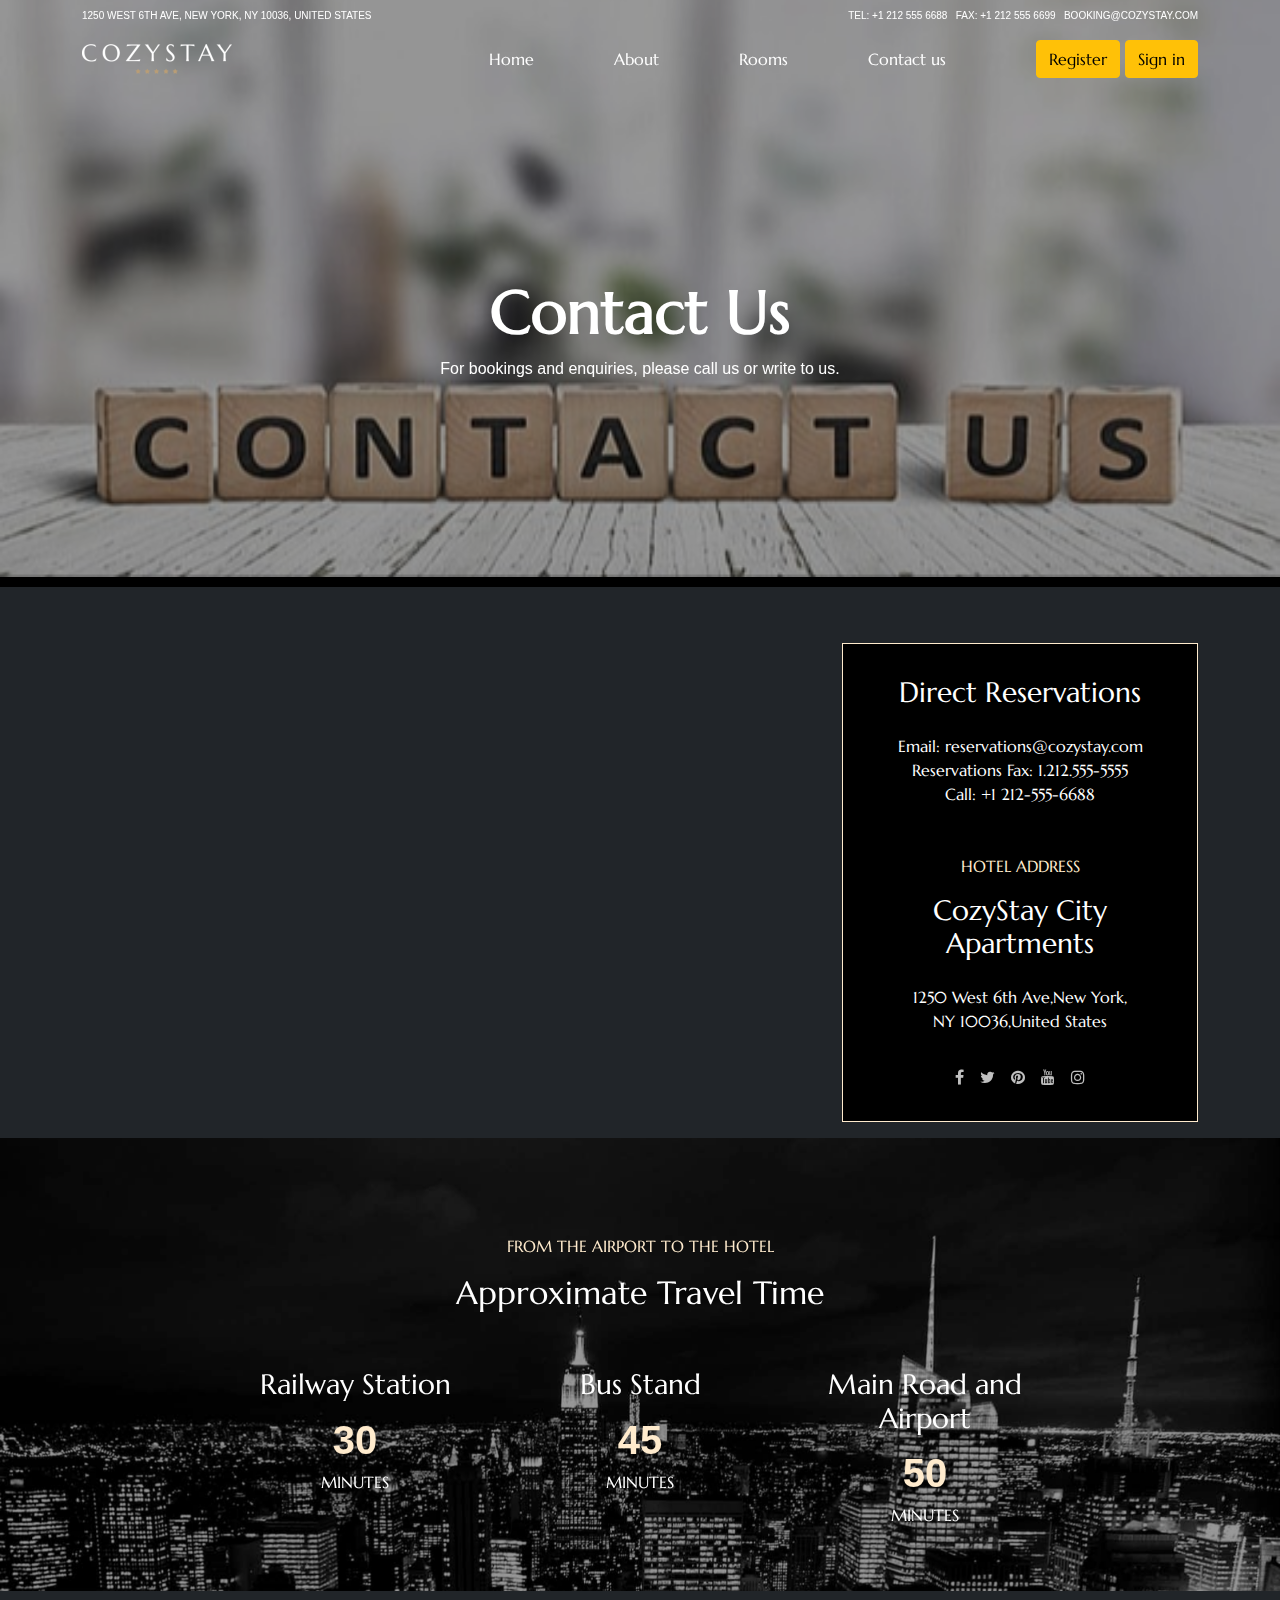
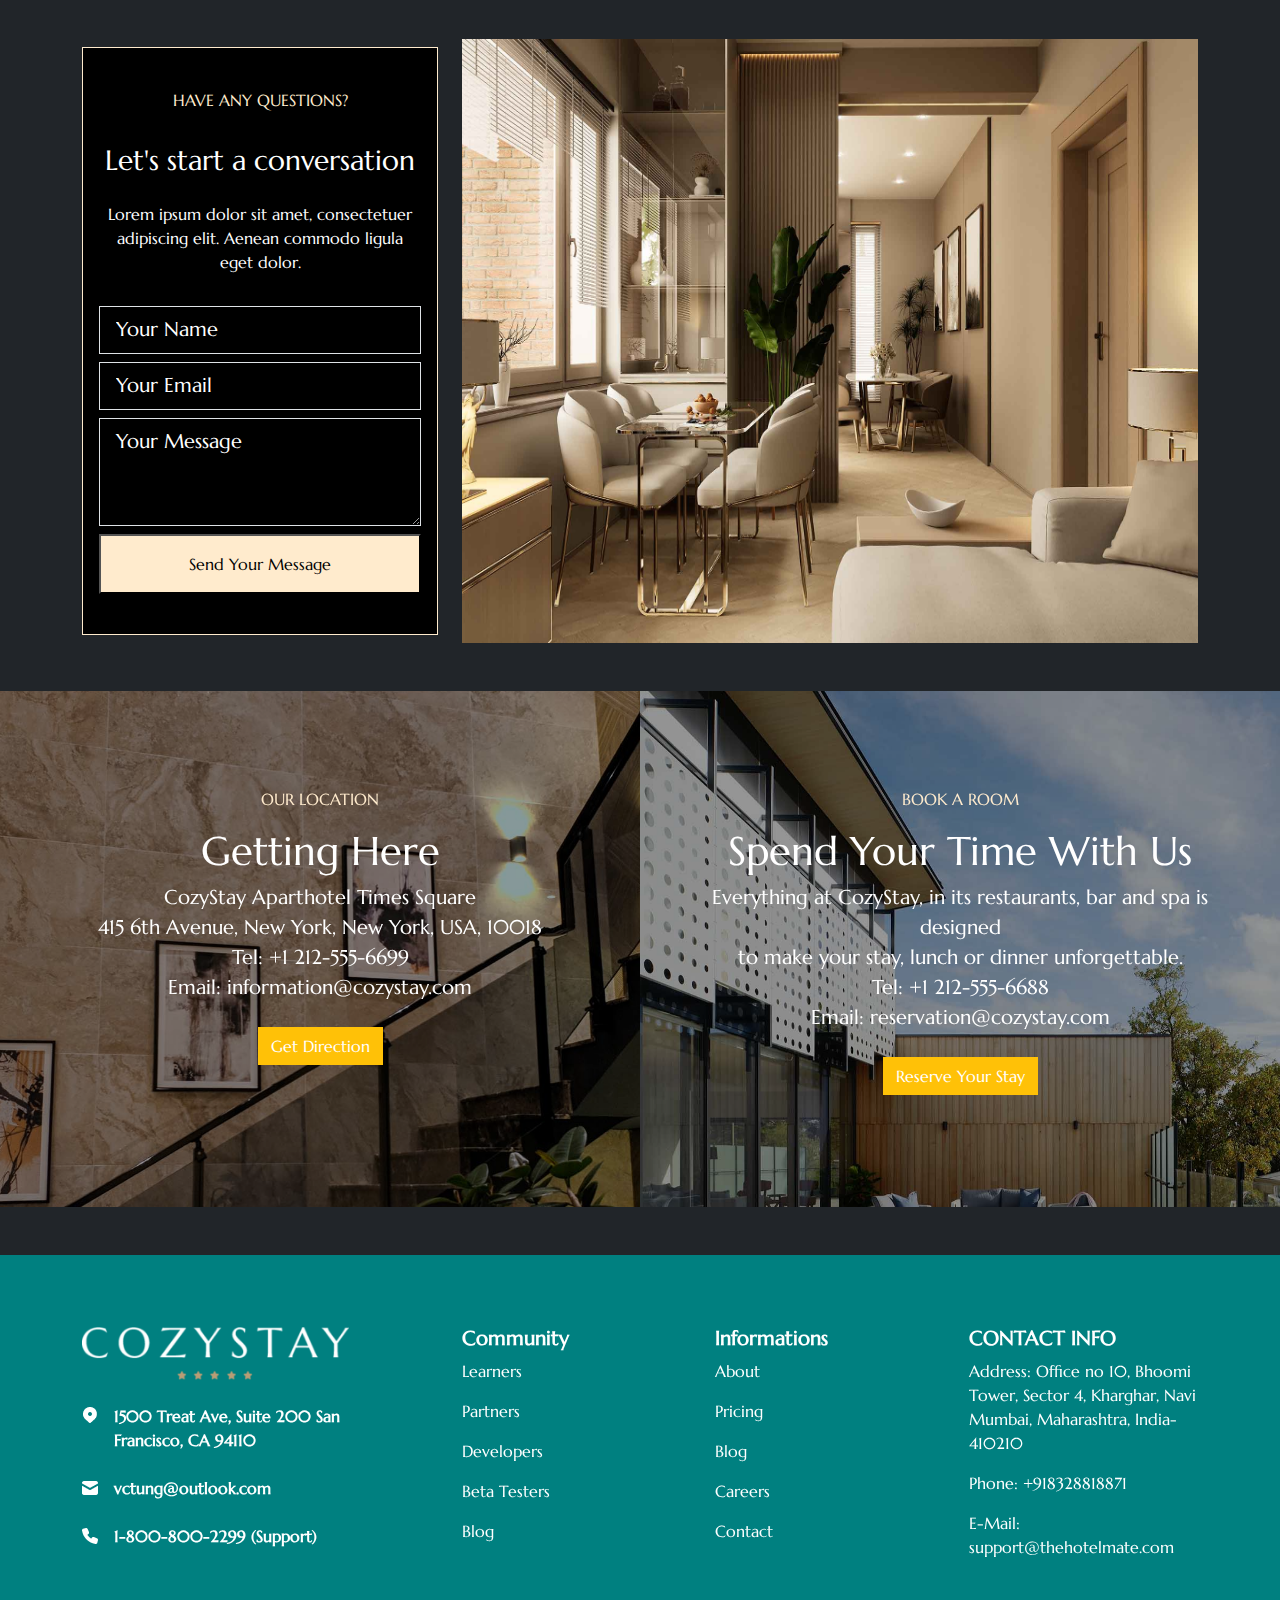
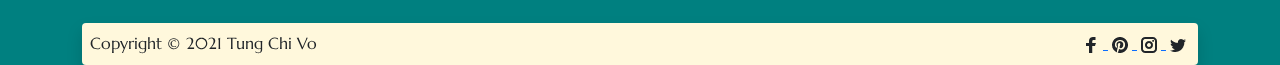
<file: contact_us.html>
<html>
  <head>
    <title>Contact us</title>
    <meta charset="utf-8">
    <meta name="viewport" content="width=device-width, initial-scale=1">
    <link href="style.css" rel="stylesheet">
    <link href="https://cdn.jsdelivr.net/npm/bootstrap@5.3.1/dist/css/bootstrap.min.css" rel="stylesheet">
    <script src="https://cdn.jsdelivr.net/npm/bootstrap@5.3.1/dist/js/bootstrap.bundle.min.js"></script>
    <link href="https://fonts.googleapis.com/css2?family=Comforter&family=Inter&family=Marcellus&family=Noto+Sans+Georgian&family=Nunito&family=Open+Sans&family=Raleway&display=swap" rel="stylesheet">
    <link href="https://cozystay.loftocean.com/apartment/wp-content/plugins/cozystay-core/assets/libs/flaticon-font/flaticon_hotel.min.css?ver=2023101601" rel="stylesheet">
    <link rel="stylesheet" href="https://cdnjs.cloudflare.com/ajax/libs/font-awesome/4.7.0/css/font-awesome.min.css">
  </head>
  <body class="f-marcellus bg-dark">
    <section id="contact-us-bg" class="position-relative" style="background-image: none;">
      <div class="parallax-img-container">
        <img src="contact_us_bg.jpg" style="transform: translate3d(0px, 52.634px, 0px); -webkit-transform: translate3d(0px, 52.634px, 0px); height: 604px; margin-top:-80px;">
      </div>
      <div class="elementor-background-overlay"></div>
      <div class="container-fluid bg-dark">
        <div class="container">
          <div class="row py-2 position-relative">
            <div class="col-md align-media text-white f-sans">
              <span class="fs-10">1250 WEST 6TH AVE, NEW YORK, NY 10036, UNITED STATES</span>
            </div>
            <div class="col-md align-media icon-align-end text-white fs-10 f-sans">
              <span>TEL: +1 212 555 6688</span> &nbsp; <span>FAX: +1 212 555 6699</span> &nbsp; <span>BOOKING@COZYSTAY.COM</span>
            </div>
          </div>
        </div>
      </div>
      <nav class="navbar navbar-expand-lg navbar-dark">
        <div class="container">
          <a class="navbar-brand" href="index.html">
            <img src="header_logo.webp" class="w-50">
          </a>
          <button class="navbar-toggler" type="button" data-bs-toggle="collapse" data-bs-target="#mynavbar">
            <span class="navbar-toggler-icon"></span>
          </button>
          <div class="collapse navbar-collapse" id="mynavbar">
            <ul class="navbar-nav ms-auto me-auto f-marcellus">
              <li class="nav-item menu-space">
                <a class="nav-link text-white" href="index.html">Home</a>
              </li>
              <li class="nav-item menu-space">
                <a class="nav-link text-white" href="about.html">About</a>
              </li>
              <li class="nav-item menu-space">
                <a class="nav-link text-white" href="rooms.html">Rooms</a>
              </li>
              <li class="nav-item menu-space">
                <a class="nav-link text-white" href="contact_us.html">Contact us</a>
              </li>
            </ul>
            <div>
              <button class="btn btn-warning rounded-1" type="button">Register</button>
              <button class="btn btn-warning rounded-1" type="button">Sign in</button>
            </div>
          </div>
        </div>
      </nav>
      <div claSS="container">
        <div class="row text-center py-5 h-500 align-items-center">
          <div class="position-relative">
            <h2 class="fw-bold fs-60 text-white hero-heading">Contact Us</h2>
            <p class="text-white pt-0 f-sans">For bookings and enquiries, please call us or write to us.</p>
          </div>
        </div>
      </div>
    </section>
    <br>
    <br>
    <section>
      <div class="container">
        <div class="row">
          <div class="col-md-8 py-2">
            <iframe class="w-100" height="445" src="https://www.google.com/maps/embed?pb=!1m18!1m12!1m3!1d30765714.04675797!2d61.007166285890456!3d19.730483714349845!2m3!1f0!2f0!3f0!3m2!1i1024!2i768!4f13.1!3m3!1m2!1s0x30635ff06b92b791%3A0xd78c4fa1854213a6!2sIndia!5e0!3m2!1sen!2sin!4v1697628914195!5m2!1sen!2sin" style="border:0;" allowfullscreen="" loading="lazy" referrerpolicy="no-referrer-when-downgrade"></iframe>
          </div>
          <!--<div class="col-md"></div>-->
          <div class="col-md-4 py-2">
            <div class="bg-black text-white shadow-none p-3 mb-2 shadow-box text-center border-blanch">
              <h3 class="py-3">Direct Reservations</h3>
              <p class="mb-0">Email: reservations@cozystay.com</p>
              <p class="mb-0">Reservations Fax: 1.212.555-5555</p>
              <p class="mb-0">Call: +1 212-555-6688</p>
              <p class="color-blanch pt-5">HOTEL ADDRESS</p>
              <h3>CozyStay City Apartments</h3>
              <p class="pt-3">1250 West 6th Ave,New York, <br> NY 10036,United States </p>
              <ul class="d-flex list-unstyled justify-content-center pt-3">
                <li class="px-2">
                  <a href="javascritp:void(0);" class="text-white opacity-75">
                    <i class="fa fa-facebook"></i>
                  </a>
                </li>
                <li class="px-2">
                  <a href="javascritp:void(0);" class="text-white opacity-75">
                    <i class="fa fa-twitter"></i>
                  </a>
                </li>
                <li class="px-2">
                  <a href="javascritp:void(0);" class="text-white opacity-75">
                    <i class="fa fa-pinterest"></i>
                  </a>
                </li>
                <li class="px-2">
                  <a href="javascritp:void(0);" class="text-white opacity-75">
                    <i class="fa fa-youtube"></i>
                  </a>
                </li>
                <li class="px-2">
                  <a href="javascritp:void(0);" class="text-white opacity-75">
                    <i class="fa fa-instagram"></i>
                  </a>
                </li>
              </ul>
            </div>
          </div>
        </div>
      </div>
      </div>
    </section>
    <section id="contact-bg" class="py-5 position-relative" style="background-image: none;">
      <div class="container">
        <div class="parallax-img-container">
          <img src="city_img.jpg" style="transform: translate3d(0px, 52.634px, 0px); -webkit-transform: translate3d(0px, 52.634px, 0px); height: 604px; margin-top:-80px;">
        </div>
        <div class="elementor-background-overlay"></div>
        <p class="color-blanch text-center pt-5 position-relative">FROM THE AIRPORT TO THE HOTEL</p>
        <h2 class="text-white text-center position-relative">Approximate Travel Time</h2>
        <div class="row text-center text-white pt-5 position-relative">
          <div class="col-md"></div>
          <div class="col-md-3">
            <h3 class="">Railway Station</h3>
            <p class="color-blanch fw-bold f-sans mb-0 fs-1">30</p>
            <p>MINUTES</p>
          </div>
          <div class="col-md-3">
            <h3 class="">Bus Stand</h3>
            <p class="color-blanch fw-bold f-sans mb-0 fs-1">45</p>
            <p>MINUTES</p>
          </div>
          <div class="col-md-3">
            <h3 class="">Main Road and Airport</h3>
            <p class="color-blanch fw-bold f-sans mb-0 fs-1">50</p>
            <p>MINUTES</p>
          </div>
          <div class="col-md"></div>
        </div>
      </div>
    </section>
    <br>
    <br>
    <section>
      <div class="container">
        <div class="row">
          <div class="col-md-4 py-2">
            <div class="bg-black text-white shadow-none p-3 mb-2 shadow-box text-center border-blanch h-100">
              <p class="color-blanch pt-4">HAVE ANY QUESTIONS?</p>
              <h3 class="py-3">Let's start a conversation</h3>
              <p class="mb-0">Lorem ipsum dolor sit amet, consectetuer adipiscing elit. Aenean commodo ligula eget dolor. </p>
              <form class="pt-4">
                <label class="form-label text-white" for="form3Example1m"></label>
                <input type="text" id="form3Example1m" placeholder="Your Name" class="form-control form-control-lg rounded-0 text-white" />
                <label class="form-label text-white" for="form3Example97"></label>
                <input type="text" id="form3Example97" placeholder="Your Email" class="form-control form-control-lg rounded-0 text-white" />
                <label class="form-label text-white" for="exampleFormControlTextarea1" class="form-label"></label>
                <textarea class="form-control form-control-lg rounded-0 text-white" placeholder="Your Message" id="exampleFormControlTextarea1" rows="3"></textarea>
                <input type="button" value="Send Your Message" class="w-100 mt-2 py-3 header-bg">
              </form>
            </div>
          </div>
          <div class="col-md-8">
            <img src="conversation_img.jpg" class="w-100 h-100">
          </div>
        </div>
      </div>
      </div>
    </section>
    <br>
    <br>
    <section>
      <div class="container-fluid">
        <div class="row text-center">
          <div class="col-md p-5 position-relative" id="location-bg" style="background-image: none;">
            <div class="parallax-img-container">
              <img src="location_bg.jpg" style="transform: translate3d(0px, 52.634px, 0px); -webkit-transform: translate3d(0px, 52.634px, 0px); height: 604px; margin-top:-80px;">
            </div>
            <div class="elementor-background-overlay"></div>
            <p class="color-blanch pt-5 position-relative">OUR LOCATION</p>
            <h3 class="text-white fs-1 position-relative">Getting Here</h3>
            <span class="fs-5 text-white position-relative">CozyStay Aparthotel Times Square <br> 415 6th Avenue, New York, New York, USA, 10018 </span>
            <br>
            <span class="fs-5 text-white position-relative">Tel: +1 212-555-6699</span>
            <br>
            <span class="fs-5 text-white position-relative">Email: information@cozystay.com</span>
            <br>
            <a href="https://www.google.com/maps/place/Ujjain,+Madhya+Pradesh/@23.1690722,75.7560206,13z/data=!3m1!4b1!4m6!3m5!1s0x39637469de00ff23:0x7f82abdf7899d412!8m2!3d23.1764665!4d75.7885163!16zL20vMDNuNjcw?entry=ttu" target="blank">
              <button type="button" class="btn btn-warning border-1 text-white rounded-0 mt-4 position-relative">Get Direction</button>
            </a>
            <p class="pt-5"></p>
          </div>
          <div class="col-md p-5 position-relative" id="book-room-bg" style="background-image: none;">
            <div class="parallax-img-container">
              <img src="architecture.jpg" style="transform: translate3d(0px, 52.634px, 0px); -webkit-transform: translate3d(0px, 52.634px, 0px); height: 604px; margin-top:-80px;">
            </div>
            <div class="elementor-background-overlay"></div>
            <p class="color-blanch pt-5 position-relative">BOOK A ROOM</p>
            <h3 class="text-white fs-1 position-relative">Spend Your Time With Us</h3>
            <span class="fs-5 text-white position-relative">Everything at CozyStay, in its restaurants, bar and spa is designed <br> to make your stay, lunch or dinner unforgettable. </span>
            <br>
            <span class="fs-5 text-white position-relative">Tel: +1 212-555-6688</span>
            <br>
            <span class="fs-5 text-white position-relative">Email: reservation@cozystay.com</span>
            <br>
            <a href="rooms.html">
              <button type="button" class="btn btn-warning border-1 text-white rounded-0 mt-4 position-relative">Reserve Your Stay</button>
            </a>
            <p class="pt-5"></p>
          </div>
        </div>
      </div>
    </section>
    <!-- begin::Footer section -->
    <section id="footer-bg" class="mt-5">
      <div class="container">
        <div class="row text-white pt-5">
          <div class="col-md-4 text-white pt-4">
            <img src="header_logo.webp" class="pb-4 w-75">
            <div class="row">
              <div class="col-1 p-0 text-end">
                <img src="location_icon.png">
              </div>
              <div class="col-9">
                <span class="fw-bold">1500 Treat Ave, Suite 200 San Francisco, CA 94110</span>
              </div>
              <div class="col-2"></div>
            </div>
            <br>
            <div class="row align-items-center">
              <div class="col-1 p-0 text-end">
                <img src="white_mail_icon.png">
              </div>
              <div class="col-9">
                <span class="fw-bold">vctung@outlook.com</span>
              </div>
              <div class="col-2"></div>
            </div>
            <br>
            <div class="row align-items-center">
              <div class="col-1 p-0 text-end">
                <img src="tell_icon.png">
              </div>
              <div class="col-9">
                <span class="fw-bold">1-800-800-2299 (Support)</span>
              </div>
              <div class="col-2"></div>
            </div>
          </div>
          <div class="col-md col-6 pt-4">
            <h2 class="f-inter fw-bold fs-5">Community</h2>
            <p class="f-inter">Learners</p>
            <p class="f-inter">Partners</p>
            <p class="f-inter">Developers</p>
            <p class="f-inter">Beta Testers</p>
            <p class="f-inter">Blog</p>
          </div>
          <div class="col-md col-6 pt-4">
            <h2 class="f-inter fw-bold fs-5">Informations</h2>
            <p class="f-inter">About</p>
            <p class="f-inter">Pricing</p>
            <p class="f-inter">Blog</p>
            <p class="f-inter">Careers</p>
            <p class="f-inter">Contact</p>
          </div>
          <div class="col-md pt-4">
            <h2 class="f-inter fw-bold fs-5">CONTACT INFO</h2>
            <p class="f-inter">Address: Office no 10, Bhoomi Tower, Sector 4, Kharghar, Navi Mumbai, Maharashtra, India-410210</p>
            <p class="f-inter">Phone: +918328818871</p>
            <p class="f-inter">E-Mail: support@thehotelmate.com</p>
          </div>
        </div>
        <br>
        <br>
        <div class="shadow box-corn p-2 rounded-1">
          <div class="row">
            <div class="col-sm-8 align-media"> Copyright <a href="javascript:void(0);" class="text-decoration-none text-dark">©</a> 2021 Tung Chi Vo </div>
            <div class="col-sm-4 icon-align-end align-media">
              <a href="javascript:void(0);">
                <img src="facebook.png">
              </a>
              <a href="javascript:void(0);">
                <img src="component_p.png">
              </a>
              <a href="javascript:void(0);">
                <img src="instagram.png">
              </a>
              <a href="javascript:void(0);">
                <img src="twitter.png">
              </a>
            </div>
          </div>
        </div>
      </div>
    </section>
    <!-- end::Footer section -->
    <!-- begin::Scroll Top Button section -->
    <button onclick="topFunction()" id="myBtn" title="Go to top">
      <i class="fa fa-arrow-up top-btn"></i>
    </button>
    <script>
      // Get the button
      let mybutton = document.getElementById("myBtn");
      // When the user scrolls down 20px from the top of the document, show the button
      window.onscroll = function() {
        scrollFunction()
      };

      function scrollFunction() {
        if (document.body.scrollTop > 20 || document.documentElement.scrollTop > 20) {
          mybutton.style.display = "block";
        } else {
          mybutton.style.display = "none";
        }
      }
      // When the user clicks on the button, scroll to the top of the document
      function topFunction() {
        document.body.scrollTop = 0;
        document.documentElement.scrollTop = 0;
      }
    </script>
    <!-- end::Scroll Top Button section -->
  </body>
</html>
</file>
<file: style.css>
@media (min-width: 320px) and (max-width: 768px) {
	.prev-indicator {
		left: -12px !important;
	}
	.next-indicator {
		right: -12px !important;
	}
	.facility-align {
		text-align: center;
	}
	.foot-logo-media {
		width: 80%;
	}
	.align-media {
		text-align: center !important;
	}
	.hero-heading {
		font-size: 7vw !important;
	}
	.hero-form-media {
	    display: grid !important;
    }
	.room-faclty-media {
		text-align: center !important;
	}
	.navbar-brand {
		width: 75% !important;
	}
	.slider-button-sec {
	    height: 25% !important;
        margin-top: 39rem !important;
        width: 12% !important;
    }
	.slider-media {
		margin-top: 0 !important;
	}
}
@media (min-width: 768px) and (max-width: 992px) {
	.prev-indicator {
		left: -40px !important;
	}
	.next-indicator {
		right: -40px !important;
	}
	.hero-form-media {
	    display: grid !important;
    }
	.slider-button-sec {
	    height: 25% !important;
        margin-top: 40rem !important;
        width: 3% !important;
    }
	.about-img-position {
	    width: 40% !important;
        bottom: 0px !important;
        left: 160px !important;
    }
	.about-img-position-sec {
	    width: 50% !important;
        top: -30px !important;
        left: -40px !important;
    }
	.slider-media {
		margin-top: 0 !important;
	}
}
@media (min-width: 992px) and (max-width: 1200px) {
	.prev-indicator {
		left: -31px !important
	}
	.next-indicator {
		right: -29px !important
	}
	.menu-space {
	    padding: 0px 0 !important;
    }
	.slider-button-sec {
	    height: 25% !important;
        margin-top: 11rem !important;
        width: 3% !important;
    }
	.about-img-position {
	    width: 40% !important;
        bottom: 0px !important;
        left: 220px !important;
    }
	.about-img-position-sec {
	    width: 45% !important;
        top: -40px !important;
        left: -45px !important;
    }
}
@media (min-width: 320px) and (max-width: 575px) {
	.about-img-position {
	    width: 40% !important;
        bottom: 0px !important;
        left: 160px !important;
    }
	.about-img-position-sec {
	    width: 40% !important;
        top: -10px !important;
        left: 0px !important;
    }
	.d-table-media {
	display: grid;
    }
	.d-none-media {
	display: none;
    }
	.table-align-media {
		text-align: center !important;
	}
}
@media (min-width: 575px) and (max-width: 768px) {
	.about-img-position {
	    width: 40% !important;
        bottom: 0px !important;
        left: 270px !important;
    }
	.about-img-position-sec {
	    width: 45% !important;
        top: -15px !important;
        left: -10px !important;
    }
}


/* Background color and images */

#footer-bg {
	background-color: teal;
}
#header-bg {
	background-color: #000000;
    background-image: url(../images/hero_bg_img.jpg);
    background-repeat: no-repeat;
    width: 100%;
    -webkit-background-size: cover;
    -moz-background-size: cover;
    -o-background-size: cover;
    background-size: cover;
}
#r-header-bg {
	background-color: #000000;
    background-image: url(../images/sofa_img.jpg);
    background-repeat: no-repeat;
    width: 100%;
    -webkit-background-size: cover;
    -moz-background-size: cover;
    -o-background-size: cover;
    background-size: cover;
}
#card-header-bg {
    background-image: url(../images/card_section_bg.jpg);
    background-repeat: no-repeat;
    width: 100%;
    -webkit-background-size: cover;
    -moz-background-size: cover;
    -o-background-size: cover;
    background-size: cover;
}
#about-us-bg {
	background-color: #000000;
    background-image: url(../images/about_bg_img.jpg);
    background-repeat: no-repeat;
    width: 100%;
    -webkit-background-size: cover;
    -moz-background-size: cover;
    -o-background-size: cover;
    background-size: cover;
	background-position: center;
}
#contact-us-bg {
	background-color: #000000;
    background-image: url(../images/contact_us_bg.jpg);
    background-repeat: no-repeat;
    width: 100%;
    -webkit-background-size: cover;
    -moz-background-size: cover;
    -o-background-size: cover;
    background-size: cover;
	background-position: center;
}
#contact-bg {
	background-color: #000000;
    background-image: url(../images/city_img.jpg);
    background-repeat: no-repeat;
    width: 100%;
    -webkit-background-size: cover;
    -moz-background-size: cover;
    -o-background-size: cover;
    background-size: cover;
}
#location-bg {
    background-image: url(../images/location_bg.jpg);
    background-repeat: no-repeat;
    width: 100%;
    -webkit-background-size: cover;
    -moz-background-size: cover;
    -o-background-size: cover;
    background-size: cover;
}
#location-bg {
	background-color: #000000;
    background-image: url(../images/location_bg.jpg);
    background-repeat: no-repeat;
    width: 100%;
    -webkit-background-size: cover;
    -moz-background-size: cover;
    -o-background-size: cover;
    background-size: cover;
}
#book-room-bg {
	background-color: #000000;
    background-image: url(../images/architecture.jpg);
    background-repeat: no-repeat;
    width: 100%;
    -webkit-background-size: cover;
    -moz-background-size: cover;
    -o-background-size: cover;
    background-size: cover;
}
.bg-trans {
	background-color: transparent !important;
}
.bg-black {
	color: #000;
}


/* Font-Size */

.fs-60 {
	font-size: 60px;
}
.fs-10 {
	font-size: 10px;
}


/* font-family */

.f-marcellus {
	font-family: Marcellus;
}
.f-sans {
	font-family: sans-serif;
}

/* Height Css */

.h-200 {
	height: 200px;
}
.h-500 {
	height: 500px;
}


/* Hero section css */
.menu-space {
	padding: 0px 2rem;
}
.header-bg {
	background-color: blanchedalmond;
}
.color-blanch {
	color: blanchedalmond;
}
.grayscale {
  filter: grayscale(100%);
}
.icon-align-end {
	text-align: end;
}
.box-corn {
	background-color: cornsilk;
}
.hero-form-media {
	display: flex;
}

/* Rooms css class */

.parallax-img-container {
	position: absolute;
    width: 100%;
    height: 100%;
    top: 0;
    left: 0;
    overflow: hidden;
	
}
.elementor-background-overlay {
	background-color: #000000;
    opacity: 0.6;
    transition: background 0.3s, border-radius 0.3s, opacity 0.3s;
    height: 100%;
    width: 100%;
    top: 0;
    left: 0;
    position: absolute;
}
.btn.active, .btn.show, .btn:first-child:active, :not(.btn-check)+.btn:active {
    color: var(--bs-btn-active-color);
    background-color: var(--bs-btn-active-bg);
    border-color: transparent !important;
}
.shadow-box {
	background-color: #FFFFFF0A;
}
.maark li::marker {
    color: blanchedalmond;
}
.carousel-position {
	margin-top: -6rem;
}

.placeholder-style::placeholder {
	color: white !important;
}
.slider-button {
	height: 25%;
    margin-top: 12rem;
}
.slider-button-sec {
	height: 25%;
    margin-top: 12rem;
}

/* Card section css */



/* Checkout section css */

.form-control-lg {
	background-color: transparent !important;
}
.form-row .required {
    color: red;
    font-weight: 700;
    border: 0!important;
    text-decoration: none;
    visibility: visible;
}
.table-dark {
    --bs-table-bg: transparent !important;
}
.accordion {
    --bs-accordion-bg: transparent !important;
	--bs-accordion-border-color: none !important;
}
.accordion-button:not(.collapsed) {
    background-color: transparent !important;
}
.table>:not(caption)>*>* {
    background-color: transparent !important;
}
.accordion-button::after {
    background-color: snow;
    border-radius: 50%;
}
.accordion-button:focus {
    box-shadow: none !important;
}
.border-blanch {
	border: 1px solid blanchedalmond;
}
.form-control-lg::placeholder {
	color: #fff !important;
}

/* About Section css */

.about-img-position {
	width: 46%;
    bottom: -47px;
    left: 290px;
}
.about-img-position-sec {
	width: 50%;
    top: -40px;
    left: -80px;
}
.play-icon {
	width: 10% !important;
    height: 20%;
    background-color: #0B6354;
}


/* Begin::Popup Box css */
.modal-content {
    background-color: black !important;
}
/* end::Popup Box css */

/* begin::background image black shadow css */
.elementor-background-overlay {
    background-color: #000000;
    opacity: 0.4;
    transition: background 0.3s, border-radius 0.3s, opacity 0.3s;
}
.elementor-background-overlay {
    height: 100%;
    width: 100%;
    top: 0;
    left: 0;
    position: absolute;
}
.parallax-img-container {
    position: absolute;
    width: 100%;
    height: 100%;
    top: 0;
    left: 0;
    overflow: hidden;
}
.parallax-img-container img {
    position: absolute;
    top: 0;
    left: 0;
    object-fit: cover;
    object-position: 50% 50%;
    width: 100%;
    height: 100%;
    transform-style: preserve-3d;
    backface-visibility: hidden;
    will-change: transform, opacity;
}
/* end::background image black shadow css */

/* begin::Scroll Button Css */
#myBtn {
    display: none;
    position: fixed;
    bottom: 70px;
    right: 10px;
    z-index: 99;
    font-size: 18px;
    border: none;
    outline: none;
    background-color: red;
    color: white;
    cursor: pointer;
    padding: 25px;
    border-radius: 40px;
}
.top-btn {
	margin: -8px 0px 0px -8px;
}

#myBtn:hover {
    background-color: blanchedalmond;
    color: black;
	transition: 0.9s;
}
/* end::Scroll Button Css */
</file>
